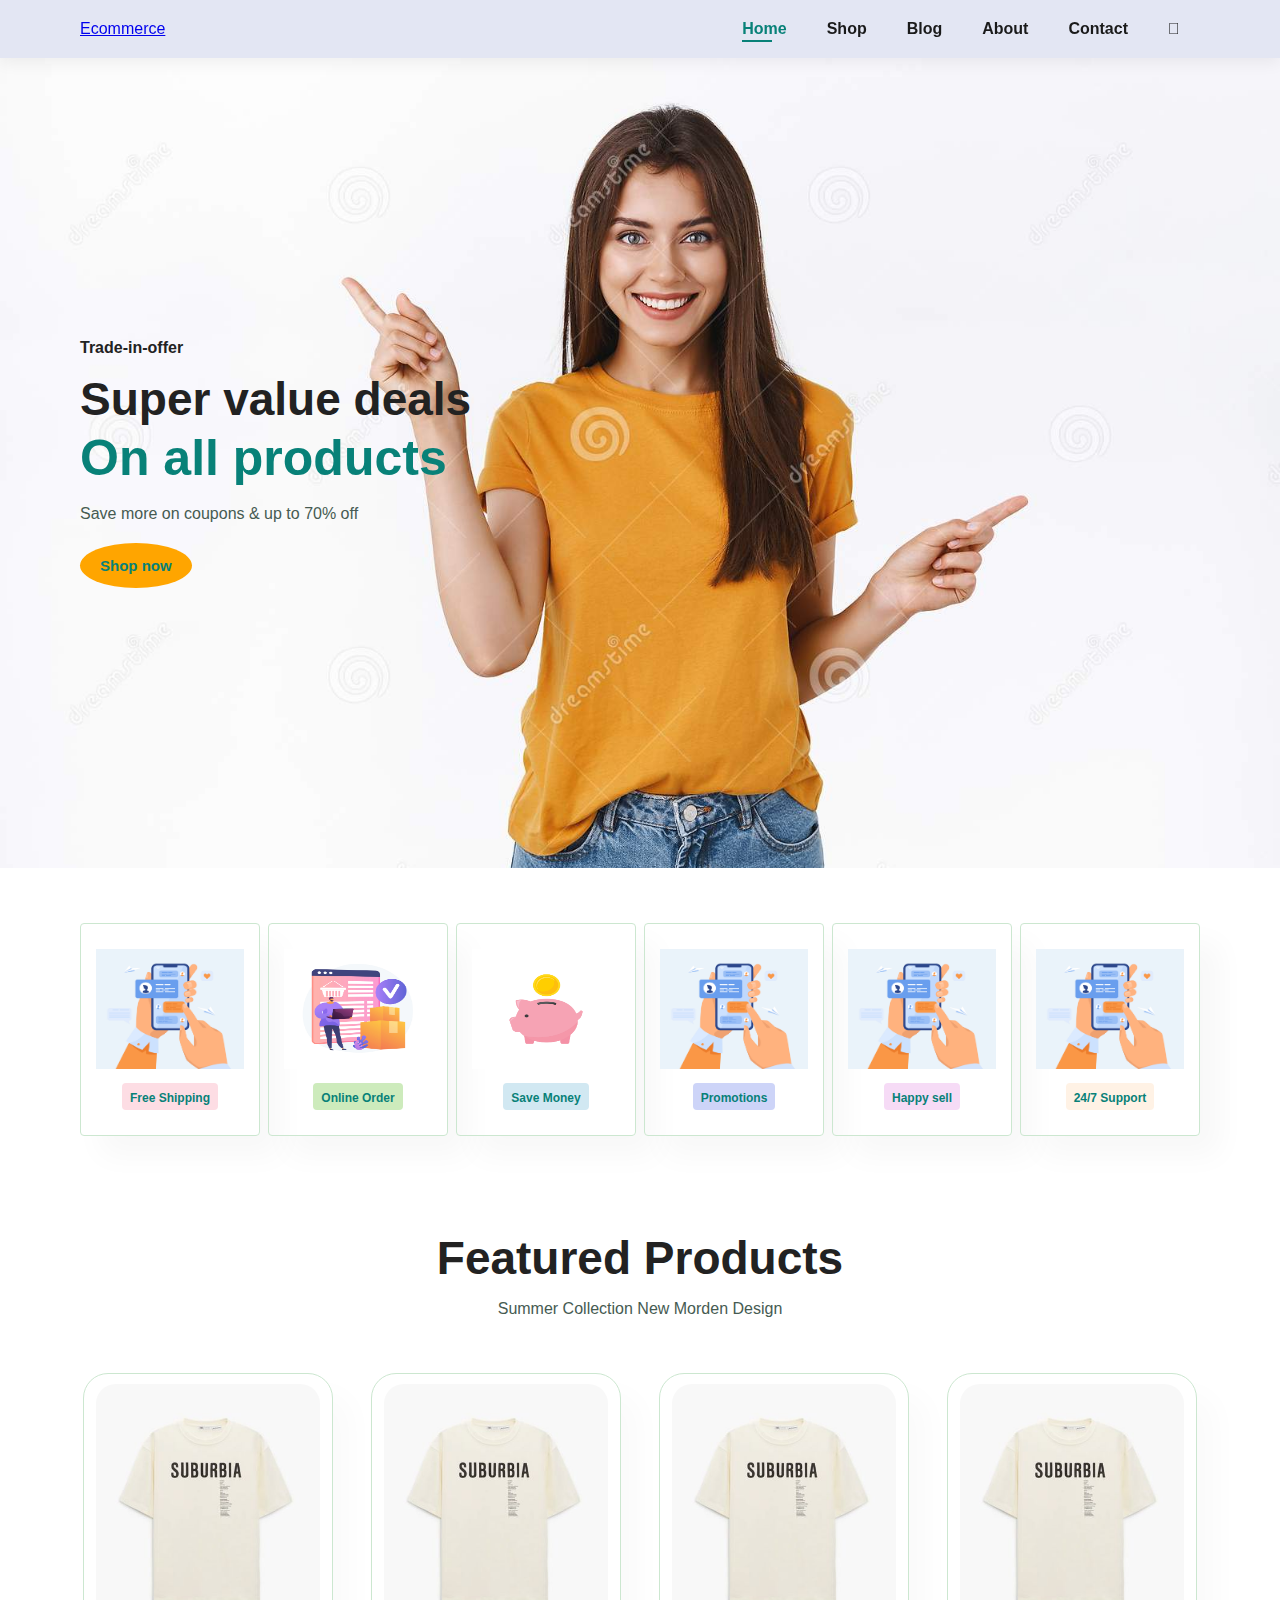
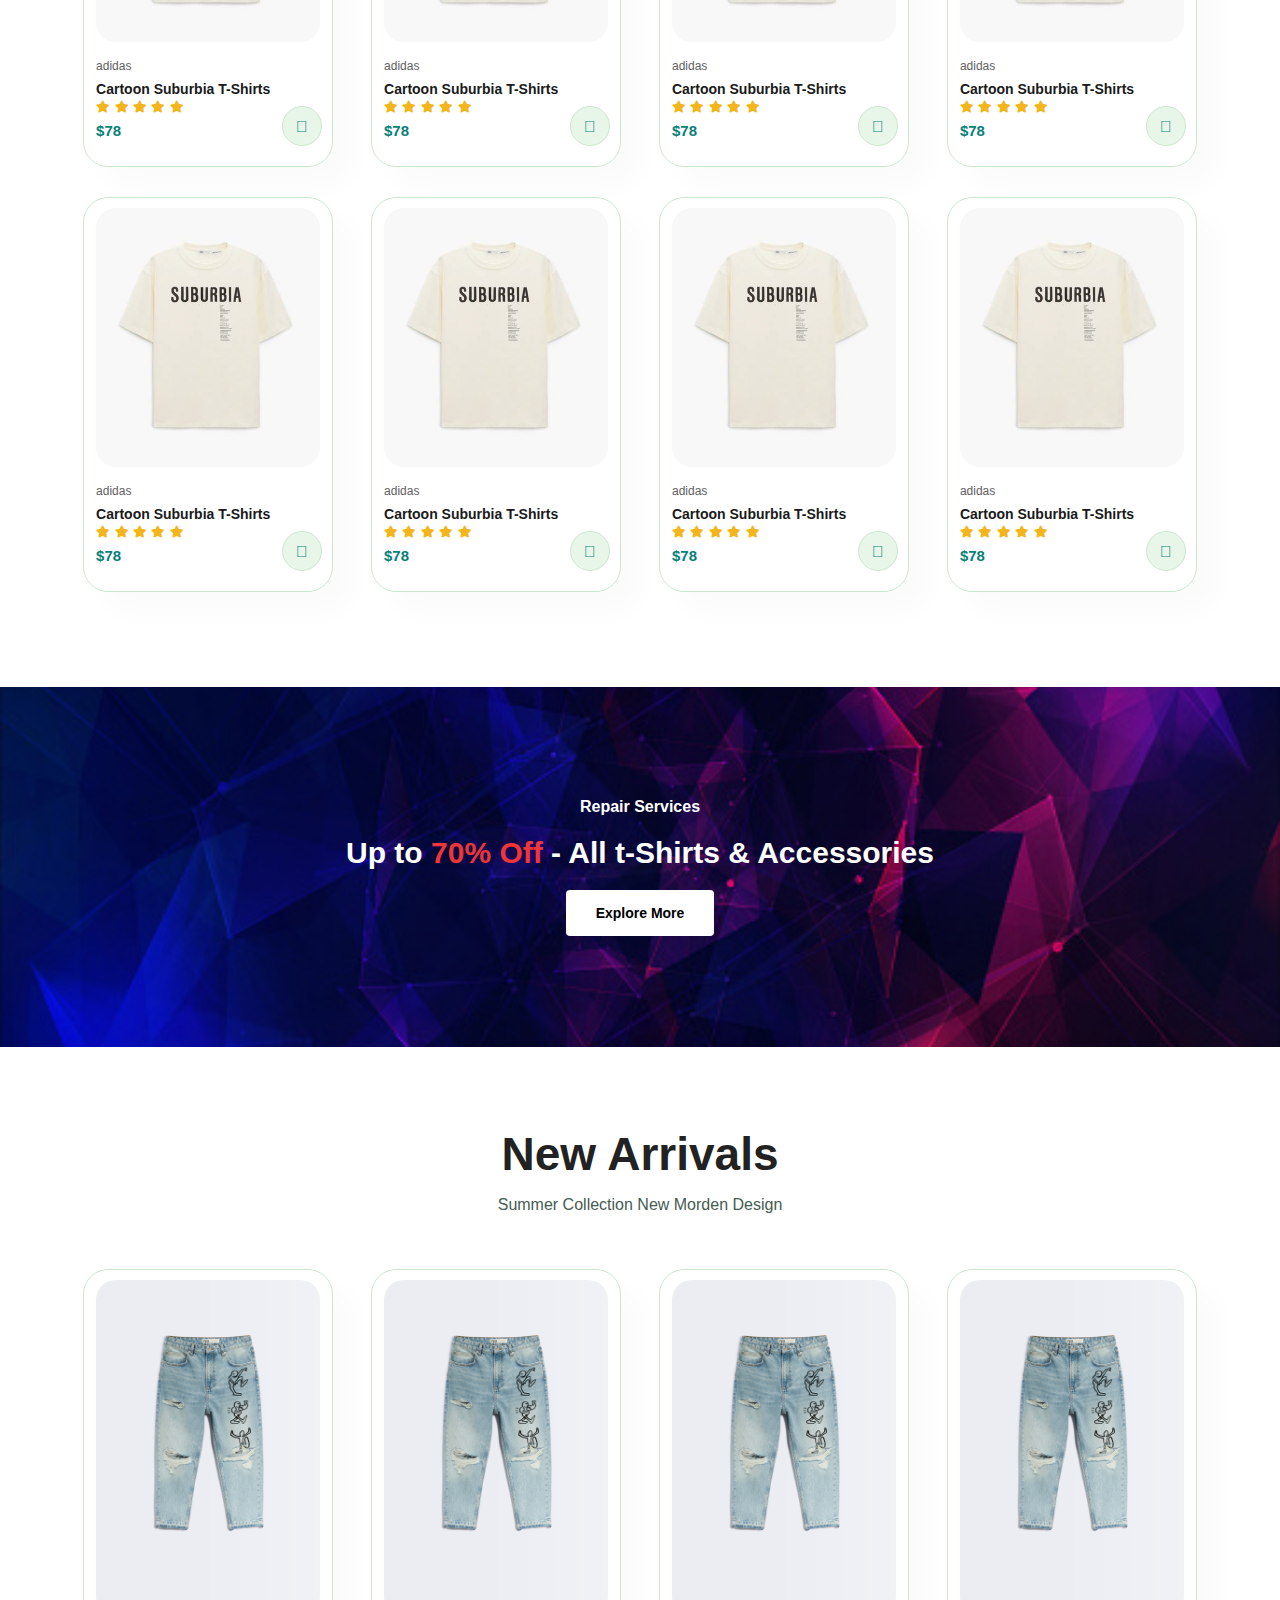
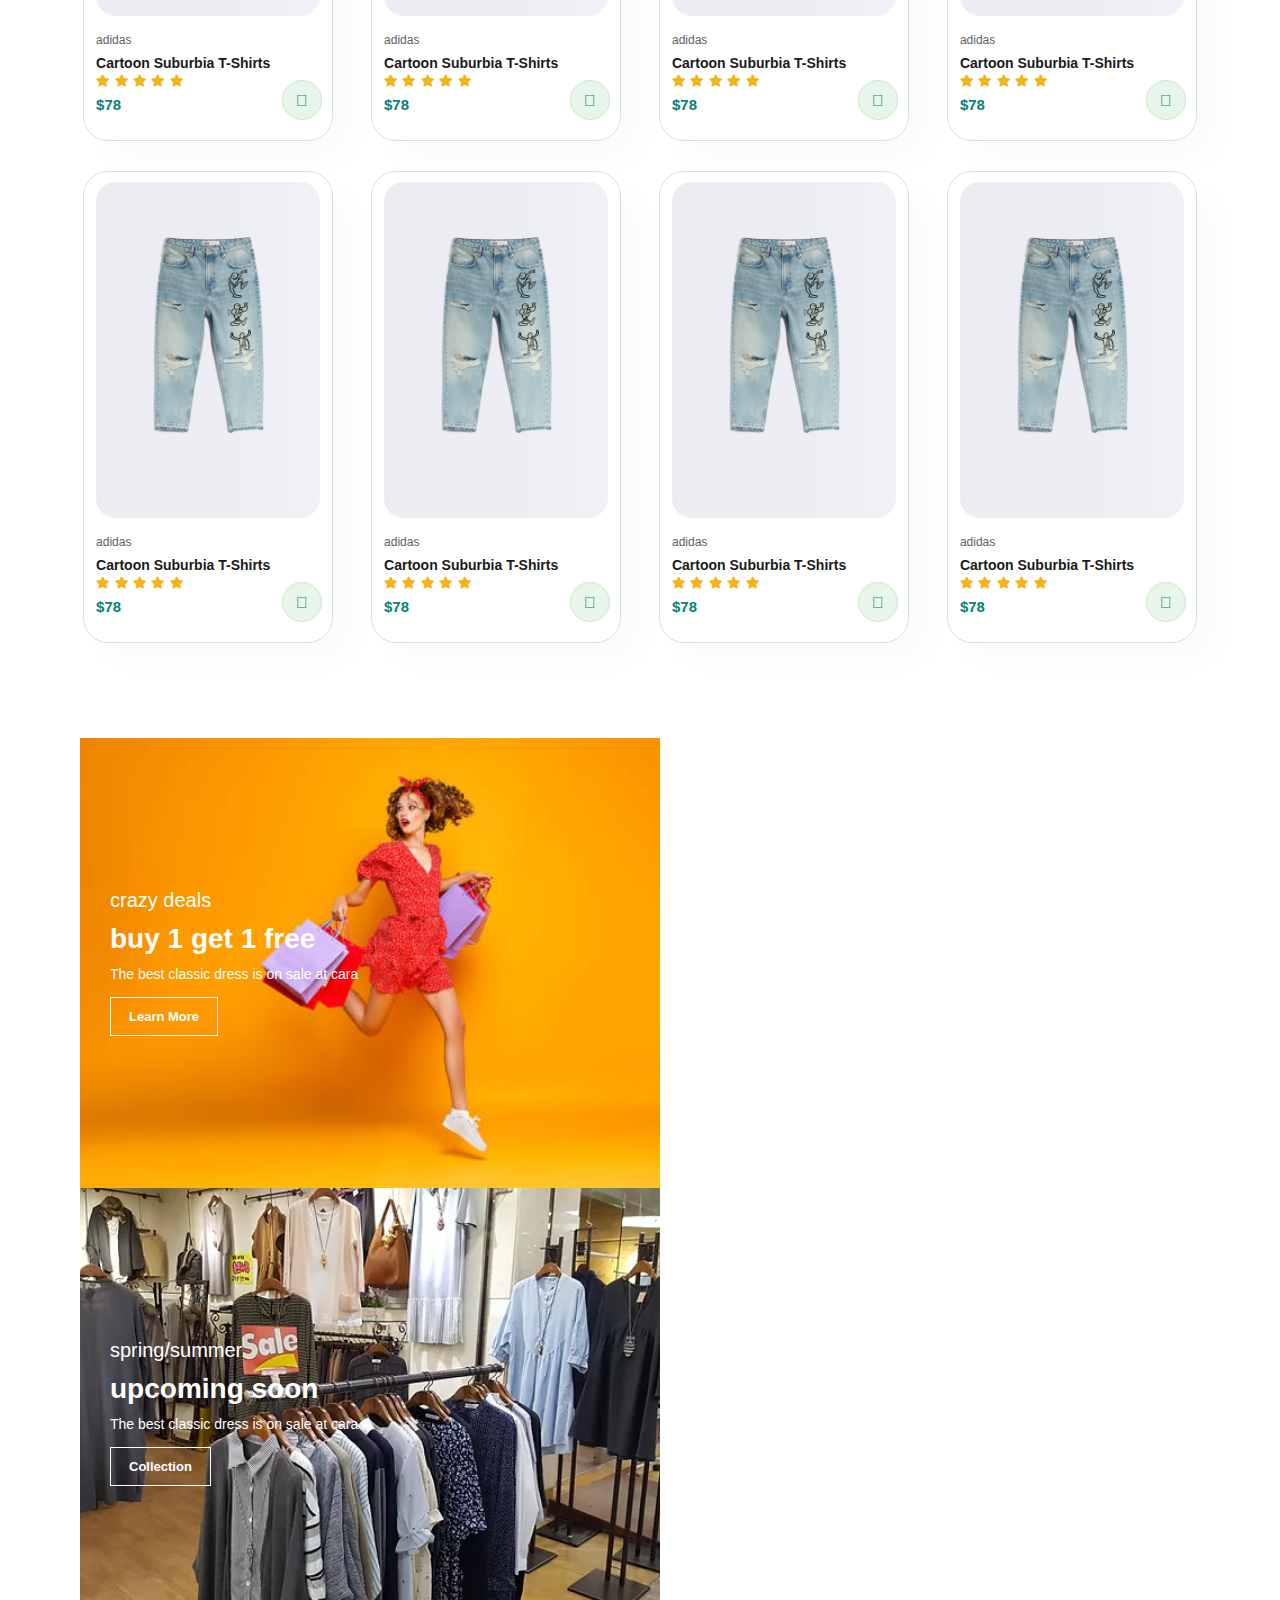
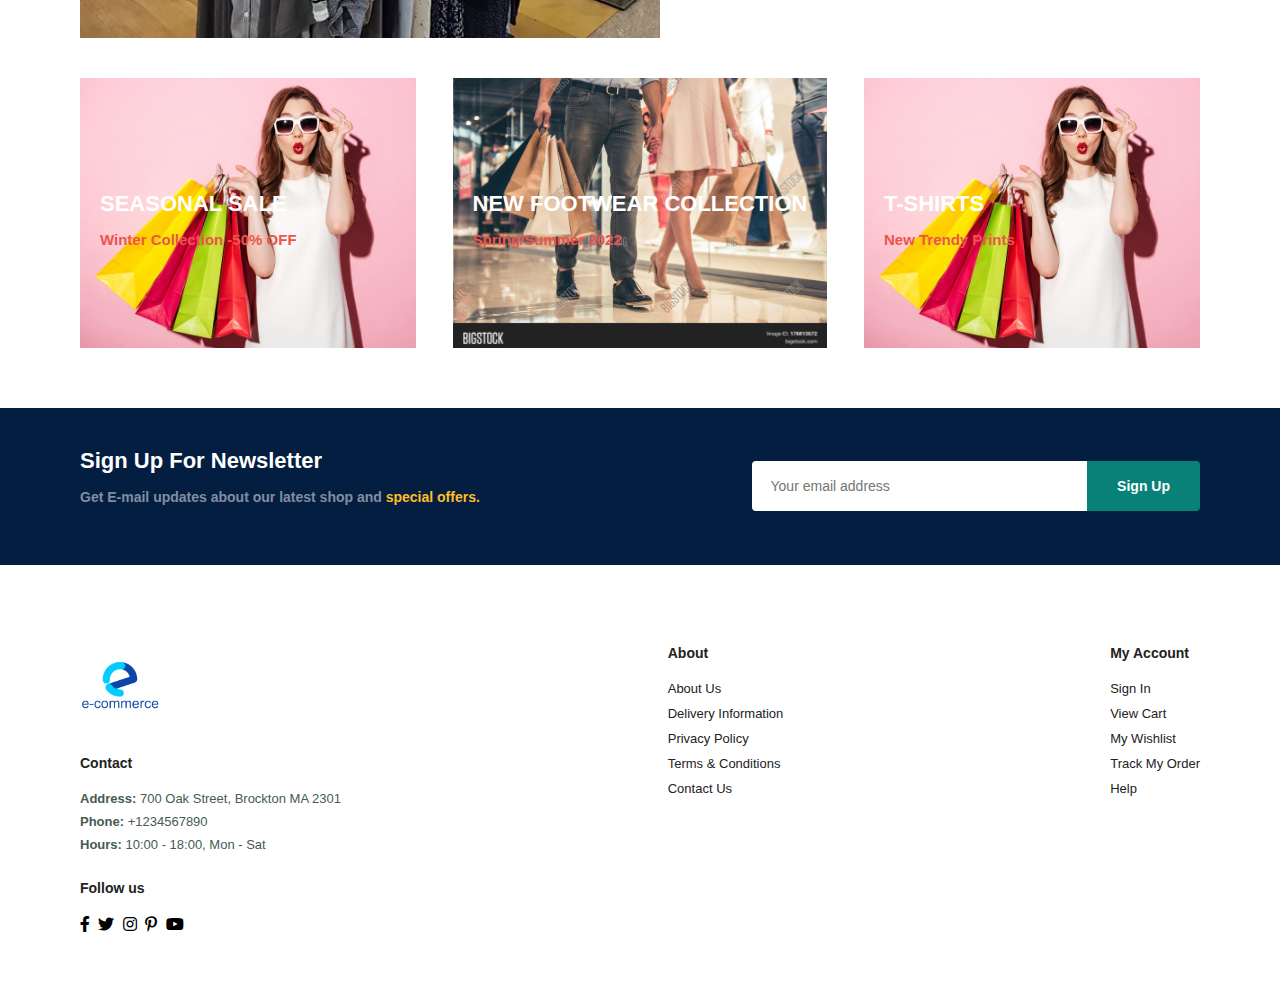
<file: index.html>
<!DOCTYPE html>
<html lang="en">
<head>
    <meta charset="UTF-8">
    <meta http-equiv="X-UA-Compatible" content="IE=edge">
    <meta name="viewport" content="width=device-width, initial-scale=1.0">
    <link rel="stylesheet" href="./css/style.css">
    <link rel="stylesheet" href="https://pro.fontawesome.com/releases/v5.10.0/css/all.css" />
    <title>Ecommerce</title>
</head>
<body>
    <section id="header">
        <a href="#" class="logo">Ecommerce</a>

        <div>
            <ul id="navbar">
                <li><a class="active" href="index.html">Home</a></li>
                <li><a href="shop.html">Shop</a></li>
                <li><a href="blog.html">Blog</a></li>
                <li><a href="about.html">About</a></li>
                <li><a href="contact.html">Contact</a></li>
                <li><a href="cart.html"><i class="fal fa-shopping-bag"></i></a></li>
            </ul>
        </div>
    </section>
    <section id="hero">
        <h4>Trade-in-offer</h4>
        <h2>Super value deals</h2>
        <h1>On all products</h1>
        <p>Save more on coupons & up to 70% off</p>
        <button>Shop now</button>
    </section>

    <section id="feature" class="section-p1">
        <div class="fe-box">
            <img src="./img/feature/f1.jpg" alt="" width="120px" height="120px">
            <h6>Free Shipping</h6>
        </div>
        <div class="fe-box">
            <img src="./img/feature/f2.jpg" alt="" width="120px" height="120px">
            <h6>Online Order</h6>
        </div><div class="fe-box">
            <img src="./img/feature/f3.jpg" alt="" width="120px" height="120px">
            <h6>Save Money</h6>
        </div><div class="fe-box">
            <img src="./img/feature/f1.jpg" alt="" width="120px" height="120px">
            <h6>Promotions</h6>
        </div><div class="fe-box">
            <img src="./img/feature/f1.jpg" alt="" width="120px" height="120px">
            <h6>Happy sell</h6>
        </div>
    </div><div class="fe-box">
        <img src="./img/feature/f1.jpg" alt="" width="120px" height="120px">
        <h6>24/7 Support</h6>
    </div>
    </section>

    <section id="product1" class="section-p1">
        <h2>Featured Products</h2>
        <p>Summer Collection New Morden Design</p>
        <div class="pro-container">
            <div class="pro">
                <img src="./img/products/f1.jpeg" alt="">
                <div class="des">
                    <span>adidas</span>
                    <h5>Cartoon Suburbia T-Shirts</h5>
                    <div class="star">
                        <i class="fas fa-star"></i>
                        <i class="fas fa-star"></i>
                        <i class="fas fa-star"></i>
                        <i class="fas fa-star"></i>
                        <i class="fas fa-star"></i>
                    </div>
                    <h4>$78</h4>
                </div>
                <a href="#"><i class="fal fa-shopping-cart cart"></i></a>
            </div>
            <div class="pro">
                <img src="./img/products/f1.jpeg" alt="">
                <div class="des">
                    <span>adidas</span>
                    <h5>Cartoon Suburbia T-Shirts</h5>
                    <div class="star">
                        <i class="fas fa-star"></i>
                        <i class="fas fa-star"></i>
                        <i class="fas fa-star"></i>
                        <i class="fas fa-star"></i>
                        <i class="fas fa-star"></i>
                    </div>
                    <h4>$78</h4>
                </div>
                <a href="#"><i class="fal fa-shopping-cart cart"></i></a>
            </div>
            <div class="pro">
                <img src="./img/products/f1.jpeg" alt="">
                <div class="des">
                    <span>adidas</span>
                    <h5>Cartoon Suburbia T-Shirts</h5>
                    <div class="star">
                        <i class="fas fa-star"></i>
                        <i class="fas fa-star"></i>
                        <i class="fas fa-star"></i>
                        <i class="fas fa-star"></i>
                        <i class="fas fa-star"></i>
                    </div>
                    <h4>$78</h4>
                </div>
                <a href="#"><i class="fal fa-shopping-cart cart"></i></a>
            </div>
            <div class="pro">
                <img src="./img/products/f1.jpeg" alt="">
                <div class="des">
                    <span>adidas</span>
                    <h5>Cartoon Suburbia T-Shirts</h5>
                    <div class="star">
                        <i class="fas fa-star"></i>
                        <i class="fas fa-star"></i>
                        <i class="fas fa-star"></i>
                        <i class="fas fa-star"></i>
                        <i class="fas fa-star"></i>
                    </div>
                    <h4>$78</h4>
                </div>
                <a href="#"><i class="fal fa-shopping-cart cart"></i></a>
            </div>
            <div class="pro">
                <img src="./img/products/f1.jpeg" alt="">
                <div class="des">
                    <span>adidas</span>
                    <h5>Cartoon Suburbia T-Shirts</h5>
                    <div class="star">
                        <i class="fas fa-star"></i>
                        <i class="fas fa-star"></i>
                        <i class="fas fa-star"></i>
                        <i class="fas fa-star"></i>
                        <i class="fas fa-star"></i>
                    </div>
                    <h4>$78</h4>
                </div>
                <a href="#"><i class="fal fa-shopping-cart cart"></i></a>
            </div>
            <div class="pro">
                <img src="./img/products/f1.jpeg" alt="">
                <div class="des">
                    <span>adidas</span>
                    <h5>Cartoon Suburbia T-Shirts</h5>
                    <div class="star">
                        <i class="fas fa-star"></i>
                        <i class="fas fa-star"></i>
                        <i class="fas fa-star"></i>
                        <i class="fas fa-star"></i>
                        <i class="fas fa-star"></i>
                    </div>
                    <h4>$78</h4>
                </div>
                <a href="#"><i class="fal fa-shopping-cart cart"></i></a>
            </div>
            <div class="pro">
                <img src="./img/products/f1.jpeg" alt="">
                <div class="des">
                    <span>adidas</span>
                    <h5>Cartoon Suburbia T-Shirts</h5>
                    <div class="star">
                        <i class="fas fa-star"></i>
                        <i class="fas fa-star"></i>
                        <i class="fas fa-star"></i>
                        <i class="fas fa-star"></i>
                        <i class="fas fa-star"></i>
                    </div>
                    <h4>$78</h4>
                </div>
                <a href="#"><i class="fal fa-shopping-cart cart"></i></a>
            </div>
            <div class="pro">
                <img src="./img/products/f1.jpeg" alt="">
                <div class="des">
                    <span>adidas</span>
                    <h5>Cartoon Suburbia T-Shirts</h5>
                    <div class="star">
                        <i class="fas fa-star"></i>
                        <i class="fas fa-star"></i>
                        <i class="fas fa-star"></i>
                        <i class="fas fa-star"></i>
                        <i class="fas fa-star"></i>
                    </div>
                    <h4>$78</h4>
                </div>
                <a href="#"><i class="fal fa-shopping-cart cart"></i></a>
            </div>
        </div>
    </section>

    <section id="banner" class="section-m1">
        <h4>Repair Services</h4>
        <h2>Up to <span>70% Off</span> - All t-Shirts & Accessories</h2>
        <button class="normal">Explore More</button>
    </section>

    <section id="product1" class="section-p1">
        <h2>New Arrivals</h2>
        <p>Summer Collection New Morden Design</p>
        <div class="pro-container">
            <div class="pro">
                <img src="./img/products/p2.jpeg" alt="">
                <div class="des">
                    <span>adidas</span>
                    <h5>Cartoon Suburbia T-Shirts</h5>
                    <div class="star">
                        <i class="fas fa-star"></i>
                        <i class="fas fa-star"></i>
                        <i class="fas fa-star"></i>
                        <i class="fas fa-star"></i>
                        <i class="fas fa-star"></i>
                    </div>
                    <h4>$78</h4>
                </div>
                <a href="#"><i class="fal fa-shopping-cart cart"></i></a>
            </div>
            <div class="pro">
                <img src="./img/products/p2.jpeg" alt="">
                <div class="des">
                    <span>adidas</span>
                    <h5>Cartoon Suburbia T-Shirts</h5>
                    <div class="star">
                        <i class="fas fa-star"></i>
                        <i class="fas fa-star"></i>
                        <i class="fas fa-star"></i>
                        <i class="fas fa-star"></i>
                        <i class="fas fa-star"></i>
                    </div>
                    <h4>$78</h4>
                </div>
                <a href="#"><i class="fal fa-shopping-cart cart"></i></a>
            </div>
            <div class="pro">
                <img src="./img/products/p2.jpeg" alt="">
                <div class="des">
                    <span>adidas</span>
                    <h5>Cartoon Suburbia T-Shirts</h5>
                    <div class="star">
                        <i class="fas fa-star"></i>
                        <i class="fas fa-star"></i>
                        <i class="fas fa-star"></i>
                        <i class="fas fa-star"></i>
                        <i class="fas fa-star"></i>
                    </div>
                    <h4>$78</h4>
                </div>
                <a href="#"><i class="fal fa-shopping-cart cart"></i></a>
            </div>
            <div class="pro">
                <img src="./img/products/p2.jpeg" alt="">
                <div class="des">
                    <span>adidas</span>
                    <h5>Cartoon Suburbia T-Shirts</h5>
                    <div class="star">
                        <i class="fas fa-star"></i>
                        <i class="fas fa-star"></i>
                        <i class="fas fa-star"></i>
                        <i class="fas fa-star"></i>
                        <i class="fas fa-star"></i>
                    </div>
                    <h4>$78</h4>
                </div>
                <a href="#"><i class="fal fa-shopping-cart cart"></i></a>
            </div>
            <div class="pro">
                <img src="./img/products/p2.jpeg" alt="">
                <div class="des">
                    <span>adidas</span>
                    <h5>Cartoon Suburbia T-Shirts</h5>
                    <div class="star">
                        <i class="fas fa-star"></i>
                        <i class="fas fa-star"></i>
                        <i class="fas fa-star"></i>
                        <i class="fas fa-star"></i>
                        <i class="fas fa-star"></i>
                    </div>
                    <h4>$78</h4>
                </div>
                <a href="#"><i class="fal fa-shopping-cart cart"></i></a>
            </div>
            <div class="pro">
                <img src="./img/products/p2.jpeg" alt="">
                <div class="des">
                    <span>adidas</span>
                    <h5>Cartoon Suburbia T-Shirts</h5>
                    <div class="star">
                        <i class="fas fa-star"></i>
                        <i class="fas fa-star"></i>
                        <i class="fas fa-star"></i>
                        <i class="fas fa-star"></i>
                        <i class="fas fa-star"></i>
                    </div>
                    <h4>$78</h4>
                </div>
                <a href="#"><i class="fal fa-shopping-cart cart"></i></a>
            </div>
            <div class="pro">
                <img src="./img/products/p2.jpeg" alt="">
                <div class="des">
                    <span>adidas</span>
                    <h5>Cartoon Suburbia T-Shirts</h5>
                    <div class="star">
                        <i class="fas fa-star"></i>
                        <i class="fas fa-star"></i>
                        <i class="fas fa-star"></i>
                        <i class="fas fa-star"></i>
                        <i class="fas fa-star"></i>
                    </div>
                    <h4>$78</h4>
                </div>
                <a href="#"><i class="fal fa-shopping-cart cart"></i></a>
            </div>
            <div class="pro">
                <img src="./img/products/p2.jpeg" alt="">
                <div class="des">
                    <span>adidas</span>
                    <h5>Cartoon Suburbia T-Shirts</h5>
                    <div class="star">
                        <i class="fas fa-star"></i>
                        <i class="fas fa-star"></i>
                        <i class="fas fa-star"></i>
                        <i class="fas fa-star"></i>
                        <i class="fas fa-star"></i>
                    </div>
                    <h4>$78</h4>
                </div>
                <a href="#"><i class="fal fa-shopping-cart cart"></i></a>
            </div>
        </div>
    </section>

    <section id="sm-banner" class="section-p1">
        <div class="banner-box">
            <h4>crazy deals</h4>
            <h2>buy 1 get 1 free</h2>
            <span>The best classic dress is on sale at cara</span>
            <button class="white">Learn More</button>
        </div>
        <div class="banner-box banner-box2">
            <h4>spring/summer</h4>
            <h2>upcoming soon</h2>
            <span>The best classic dress is on sale at cara</span>
            <button class="white">Collection</button>
        </div>

    </section>

    <section id="banner3">
        <div class="banner-box">
            <h2>SEASONAL SALE</h2>
            <h3>Winter Collection -50% OFF</h3>
        </div>
        <div class="banner-box banner-box2">
            <h2>NEW FOOTWEAR COLLECTION</h2>
            <h3>Spring/Summer 2022</h3>
        </div>
        <div class="banner-box banner-box3">
            <h2>T-SHIRTS</h2>
            <h3>New Trendy Prints</h3>
        </div>

    </section>

    <section id="newsletter" class="section-p1 section-m1">
        <div class="newstext">
            <h4>Sign Up For Newsletter</h4>
            <p>Get E-mail updates about our latest shop and <span>special offers.</span> </p>
        </div>
        <div class="form">
            <input type="text" placeholder="Your email address">
            <button class="normal">Sign Up</button>
        </div>

    </section>

    <footer class="section-p1">
        <div class="col">
            <img class="logo__footer" src="./img/logo.png" alt="">
            <h4>Contact</h4>
            <p> <strong>Address:</strong> 700 Oak Street, Brockton MA 2301</p>
            <p> <strong>Phone:</strong> +1234567890</p>
            <p> <strong>Hours:</strong> 10:00 - 18:00, Mon - Sat</p>
            <div class="follow">
                <h4>Follow us</h4>
                <div class="icon">
                    <i class="fab fa-facebook-f"></i>
                    <i class="fab fa-twitter"></i>
                    <i class="fab fa-instagram"></i>
                    <i class="fab fa-pinterest-p"></i>
                    <i class="fab fa-youtube"></i>
                </div>
            </div>
        </div>
        <div class="col">
            <h4>About</h4>
            <a href="#">About Us</a>
            <a href="#">Delivery Information</a>
            <a href="#">Privacy Policy</a>
            <a href="#">Terms & Conditions </a>
            <a href="#">Contact Us</a>
        </div>
        <div class="col">
            <h4>My Account</h4>
            <a href="#">Sign In</a>
            <a href="#">View Cart</a>
            <a href="#">My Wishlist</a>
            <a href="#">Track My Order </a>
            <a href="#">Help</a>
        </div>
    </footer>

</body>
</html>
</file>
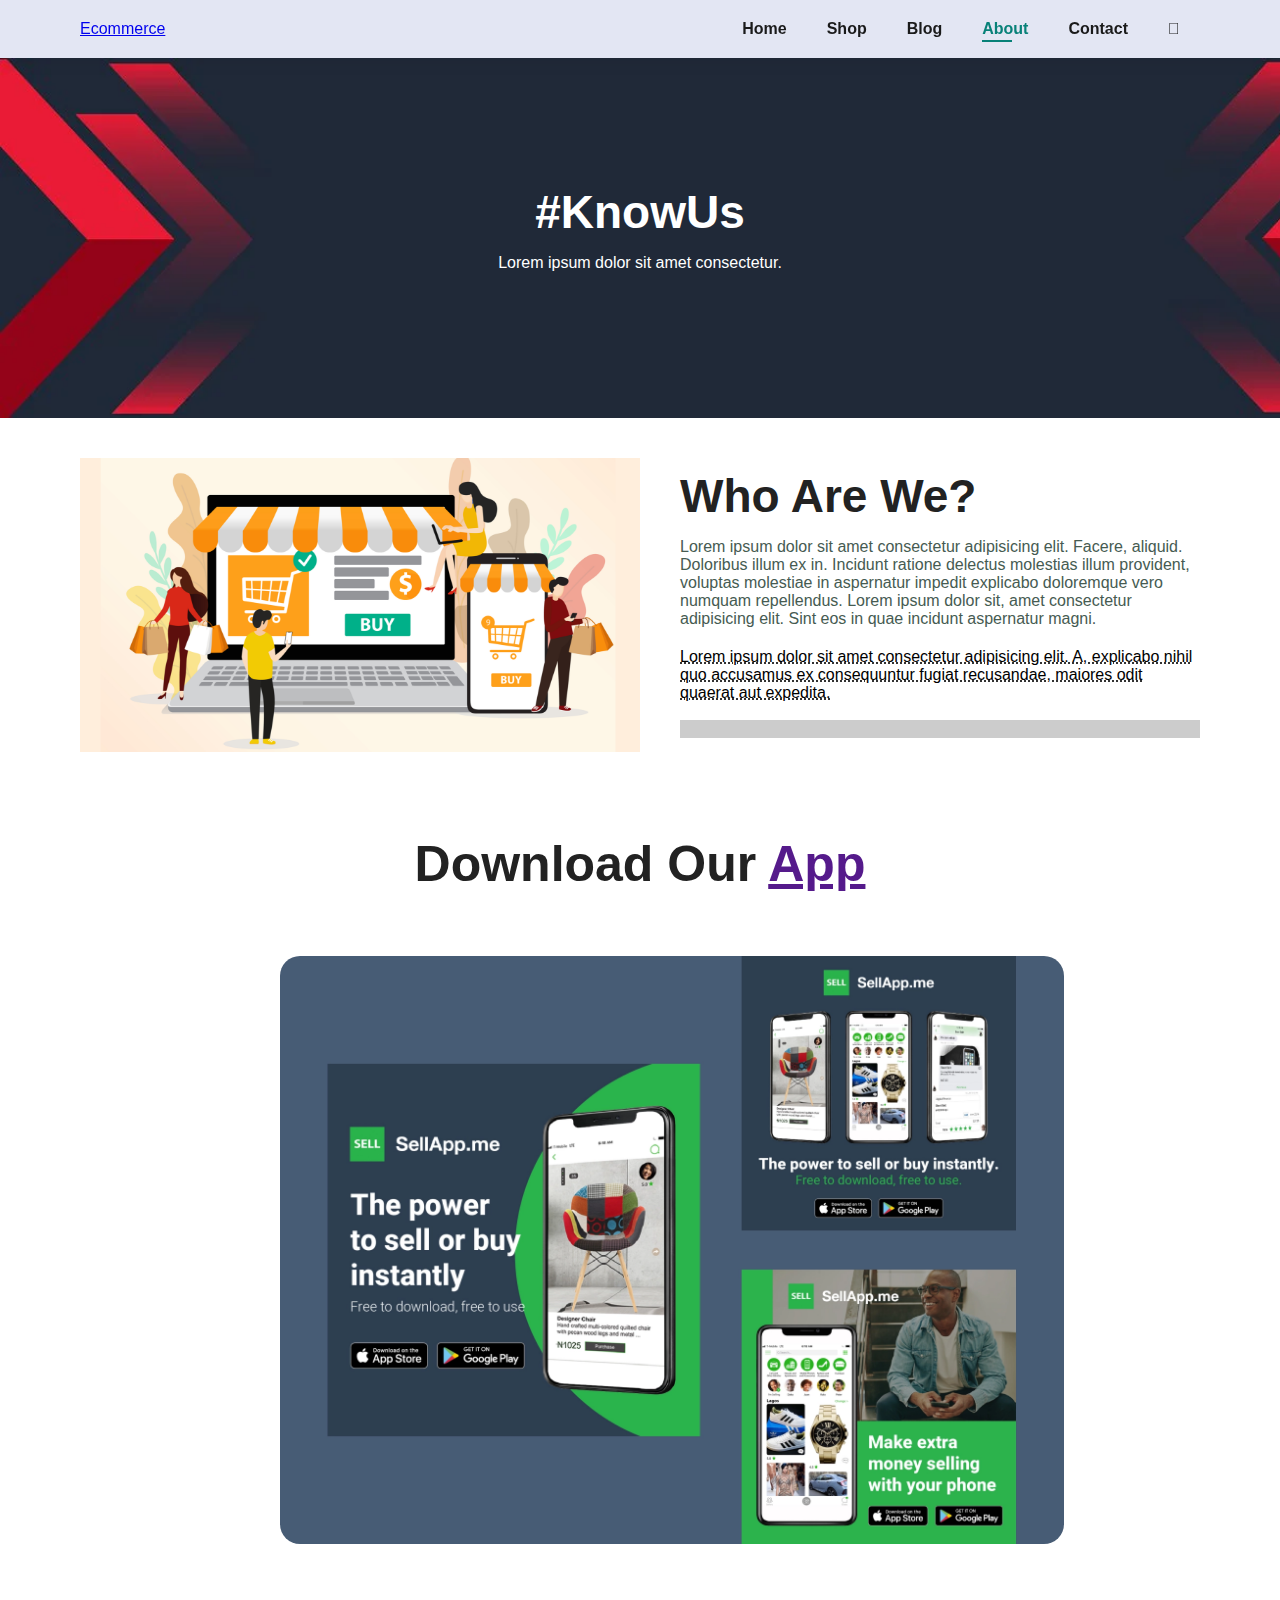
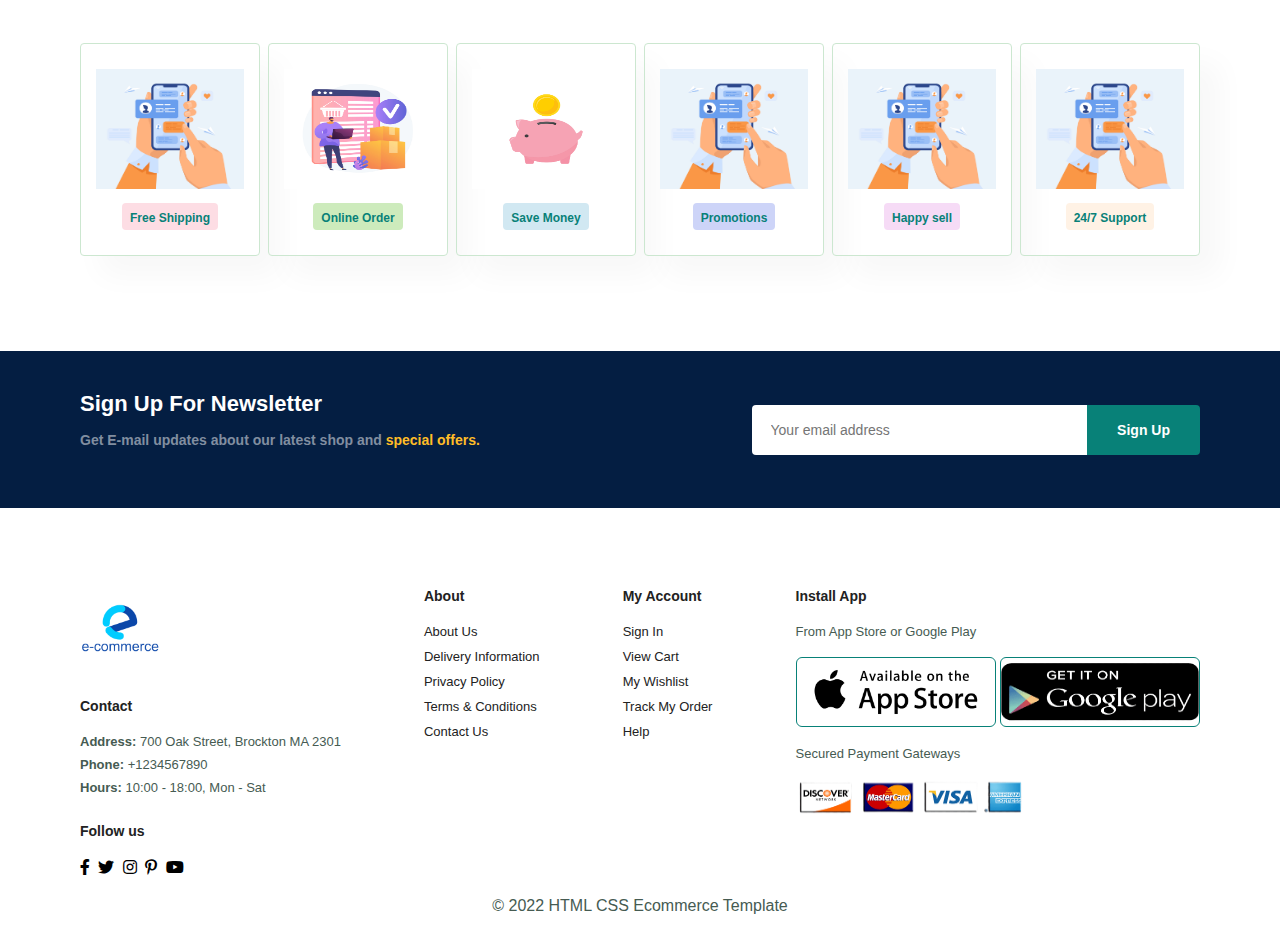
<file: about.html>
<!DOCTYPE html>
<html lang="en">
  <head>
    <meta charset="UTF-8" />
    <meta http-equiv="X-UA-Compatible" content="IE=edge" />
    <meta name="viewport" content="width=device-width, initial-scale=1.0" />
    <link rel="stylesheet" href="./css/style.css" />
    <link
      rel="stylesheet"
      href="https://pro.fontawesome.com/releases/v5.10.0/css/all.css"
    />
    <title>Ecommerce</title>
  </head>
  <body>
    <section id="header">
      <a href="#" class="logo">Ecommerce</a>

      <div>
        <ul id="navbar">
          <li><a href="index.html">Home</a></li>
          <li><a href="shop.html">Shop</a></li>
          <li><a href="blog.html">Blog</a></li>
          <li><a class="active" href="about.html">About</a></li>
          <li><a href="contact.html">Contact</a></li>
          <li id="lg-bag">
            <a href="cart.html"><i class="fal fa-shopping-bag"></i></a>
          </li>
          <a href="#" id="close"><i class="far fa-times"></i></a>
        </ul>
      </div>

      <div id="mobile">
        <a href="cart.html"><i class="fal fa-shopping-bag"></i></a>
        <i id="bar" class="fas fa-outdent"></i>
      </div>
    </section>

    <section id="page-header" class="about-header">
      <h2>#KnowUs</h2>
      <p>Lorem ipsum dolor sit amet consectetur.</p>
    </section>

    <section id="about-head" class="section-p1">
      <img src="img/feature/a1.png" alt="" />
      <div>
        <h2>Who Are We?</h2>
        <p>
          Lorem ipsum dolor sit amet consectetur adipisicing elit. Facere,
          aliquid. Doloribus illum ex in. Incidunt ratione delectus molestias
          illum provident, voluptas molestiae in aspernatur impedit explicabo
          doloremque vero numquam repellendus. Lorem ipsum dolor sit, amet
          consectetur adipisicing elit. Sint eos in quae incidunt aspernatur
          magni.
        </p>
        <abbr title=""
          >Lorem ipsum dolor sit amet consectetur adipisicing elit. A, explicabo
          nihil quo accusamus ex consequuntur fugiat recusandae, maiores odit
          quaerat aut expedita.</abbr
        >
        <br />
        <br />

        <marquee bgcolor="#ccc" loop="-1" scrollamount="5" width="100%"
          >Lorem ipsum dolor sit amet consectetur adipisicing elit. Repellendus,
          reiciendis? In tempore ipsam possimus aliquid, id itaque pariatur
          molestias rem sunt dolor!</marquee
        >
      </div>
    </section>

    <section id="about-app" class="section-p1">
      <h1>Download Our <a href="">App</a></h1>
      <div class="video">
        <img src="./img/feature/appstore.webp" alt="" />
      </div>
    </section>


    <section id="feature" class="section-p1">
        <div class="fe-box">
            <img src="./img/feature/f1.jpg" alt="" width="120px" height="120px">
            <h6>Free Shipping</h6>
        </div>
        <div class="fe-box">
            <img src="./img/feature/f2.jpg" alt="" width="120px" height="120px">
            <h6>Online Order</h6>
        </div><div class="fe-box">
            <img src="./img/feature/f3.jpg" alt="" width="120px" height="120px">
            <h6>Save Money</h6>
        </div><div class="fe-box">
            <img src="./img/feature/f1.jpg" alt="" width="120px" height="120px">
            <h6>Promotions</h6>
        </div><div class="fe-box">
            <img src="./img/feature/f1.jpg" alt="" width="120px" height="120px">
            <h6>Happy sell</h6>
        </div>
    </div><div class="fe-box">
        <img src="./img/feature/f1.jpg" alt="" width="120px" height="120px">
        <h6>24/7 Support</h6>
    </div>
    </section>

    <section id="newsletter" class="section-p1 section-m1">
        <div class="newstext">
            <h4>Sign Up For Newsletter</h4>
            <p>Get E-mail updates about our latest shop and <span>special offers.</span> </p>
        </div>
        <div class="form">
            <input type="text" placeholder="Your email address">
            <button class="normal">Sign Up</button>
        </div>

    </section>


    <footer class="section-p1 footer">
      <div class="col">
        <img class="logo__footer" src="./img/logo.png" alt="" />
        <h4>Contact</h4>
        <p><strong>Address:</strong> 700 Oak Street, Brockton MA 2301</p>
        <p><strong>Phone:</strong> +1234567890</p>
        <p><strong>Hours:</strong> 10:00 - 18:00, Mon - Sat</p>
        <div class="follow">
          <h4>Follow us</h4>
          <div class="icon">
            <i class="fab fa-facebook-f"></i>
            <i class="fab fa-twitter"></i>
            <i class="fab fa-instagram"></i>
            <i class="fab fa-pinterest-p"></i>
            <i class="fab fa-youtube"></i>
          </div>
        </div>
      </div>
      <div class="col">
        <h4>About</h4>
        <a href="#">About Us</a>
        <a href="#">Delivery Information</a>
        <a href="#">Privacy Policy</a>
        <a href="#">Terms & Conditions </a>
        <a href="#">Contact Us</a>
      </div>
      <div class="col">
        <h4>My Account</h4>
        <a href="#">Sign In</a>
        <a href="#">View Cart</a>
        <a href="#">My Wishlist</a>
        <a href="#">Track My Order </a>
        <a href="#">Help</a>
      </div>

      <div class="col install">
        <h4>Install App</h4>
        <p>From App Store or Google Play</p>
        <div class="row">
          <img class="store" src="./img/appstore.png" alt="" />
          <img class="store" src="./img/googlePlay.png" alt="" />
        </div>
        <p>Secured Payment Gateways</p>
        <img
          class="payment__img"
          src="./img/payment-removebg-preview.png"
          alt=""
        />
      </div>

      <!-- <div class="copyright">
             <p>&copy 2022 HTML CSS Ecommerce Template </p>
         </div> -->
    </footer>
    <div class="copyright">
      <p>&copy 2022 HTML CSS Ecommerce Template</p>
    </div>

    <script src="index.js"></script>
  </body>
</html>
</file>
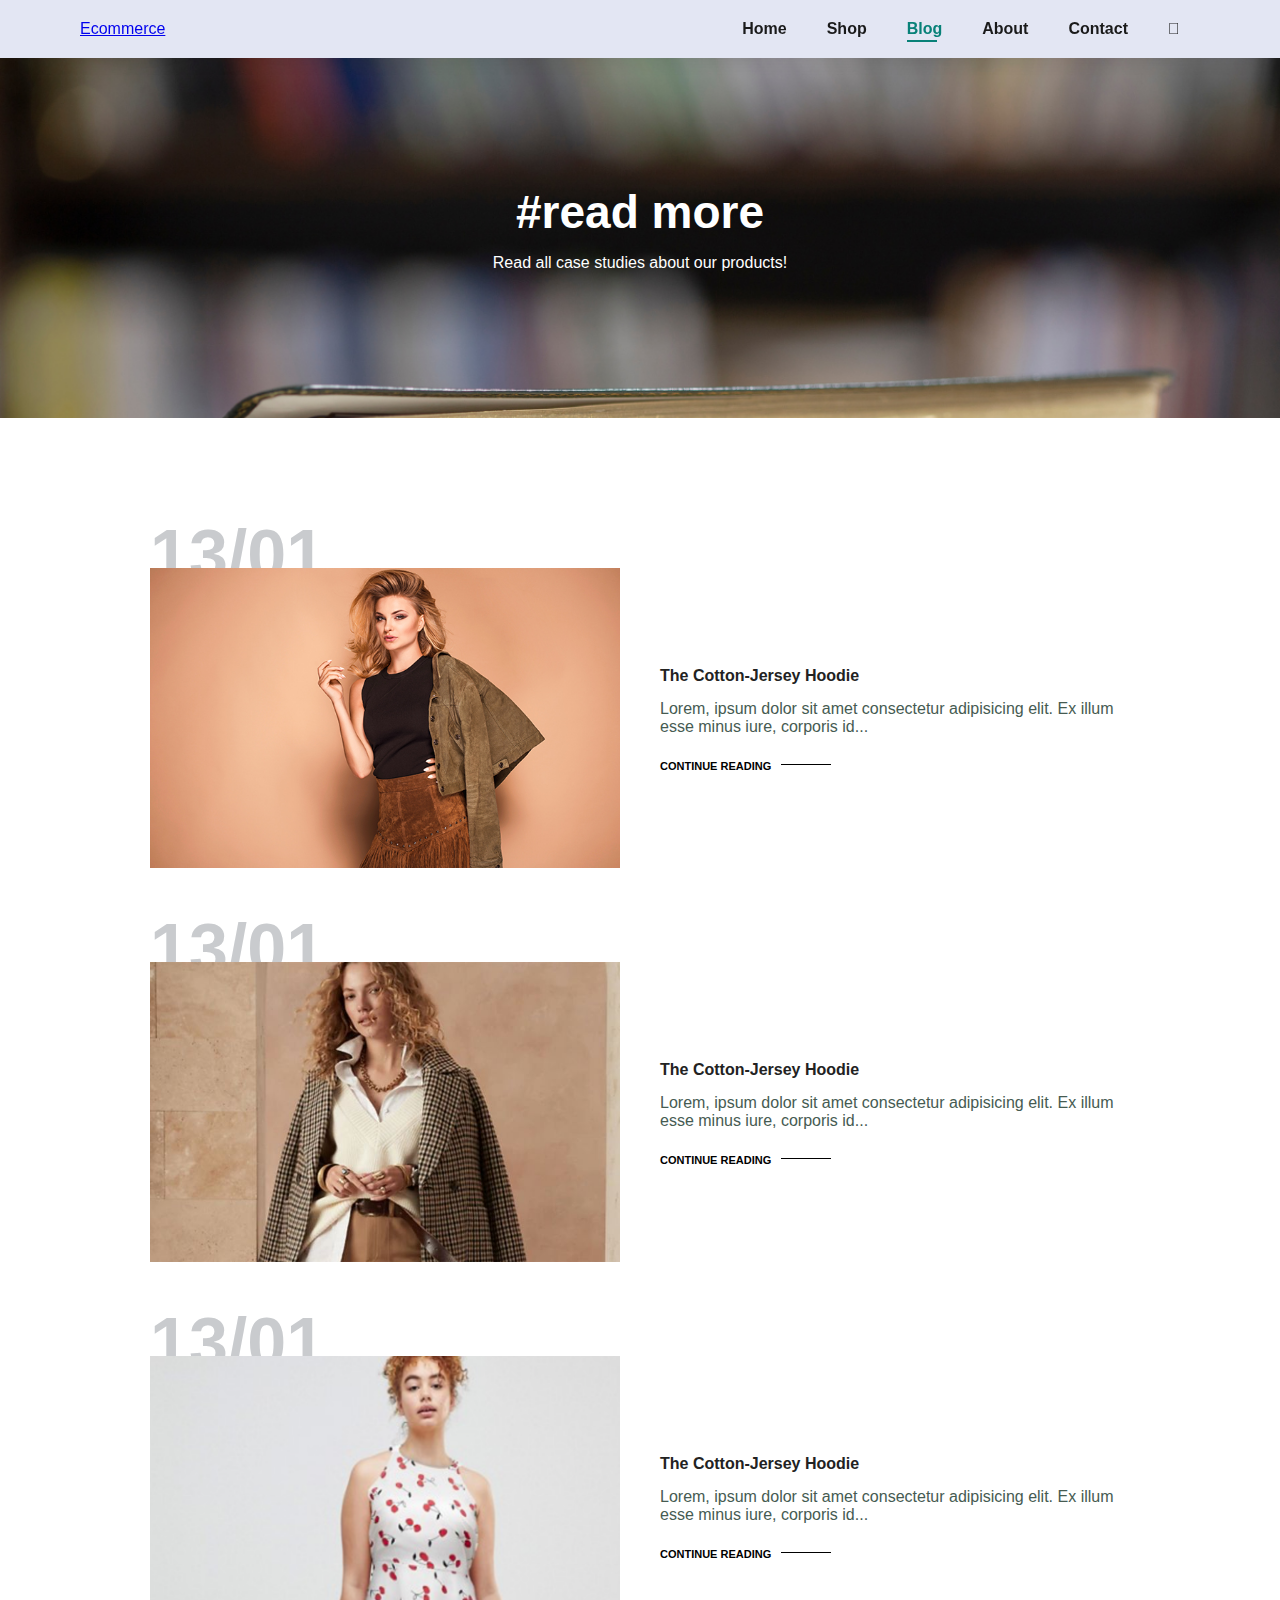
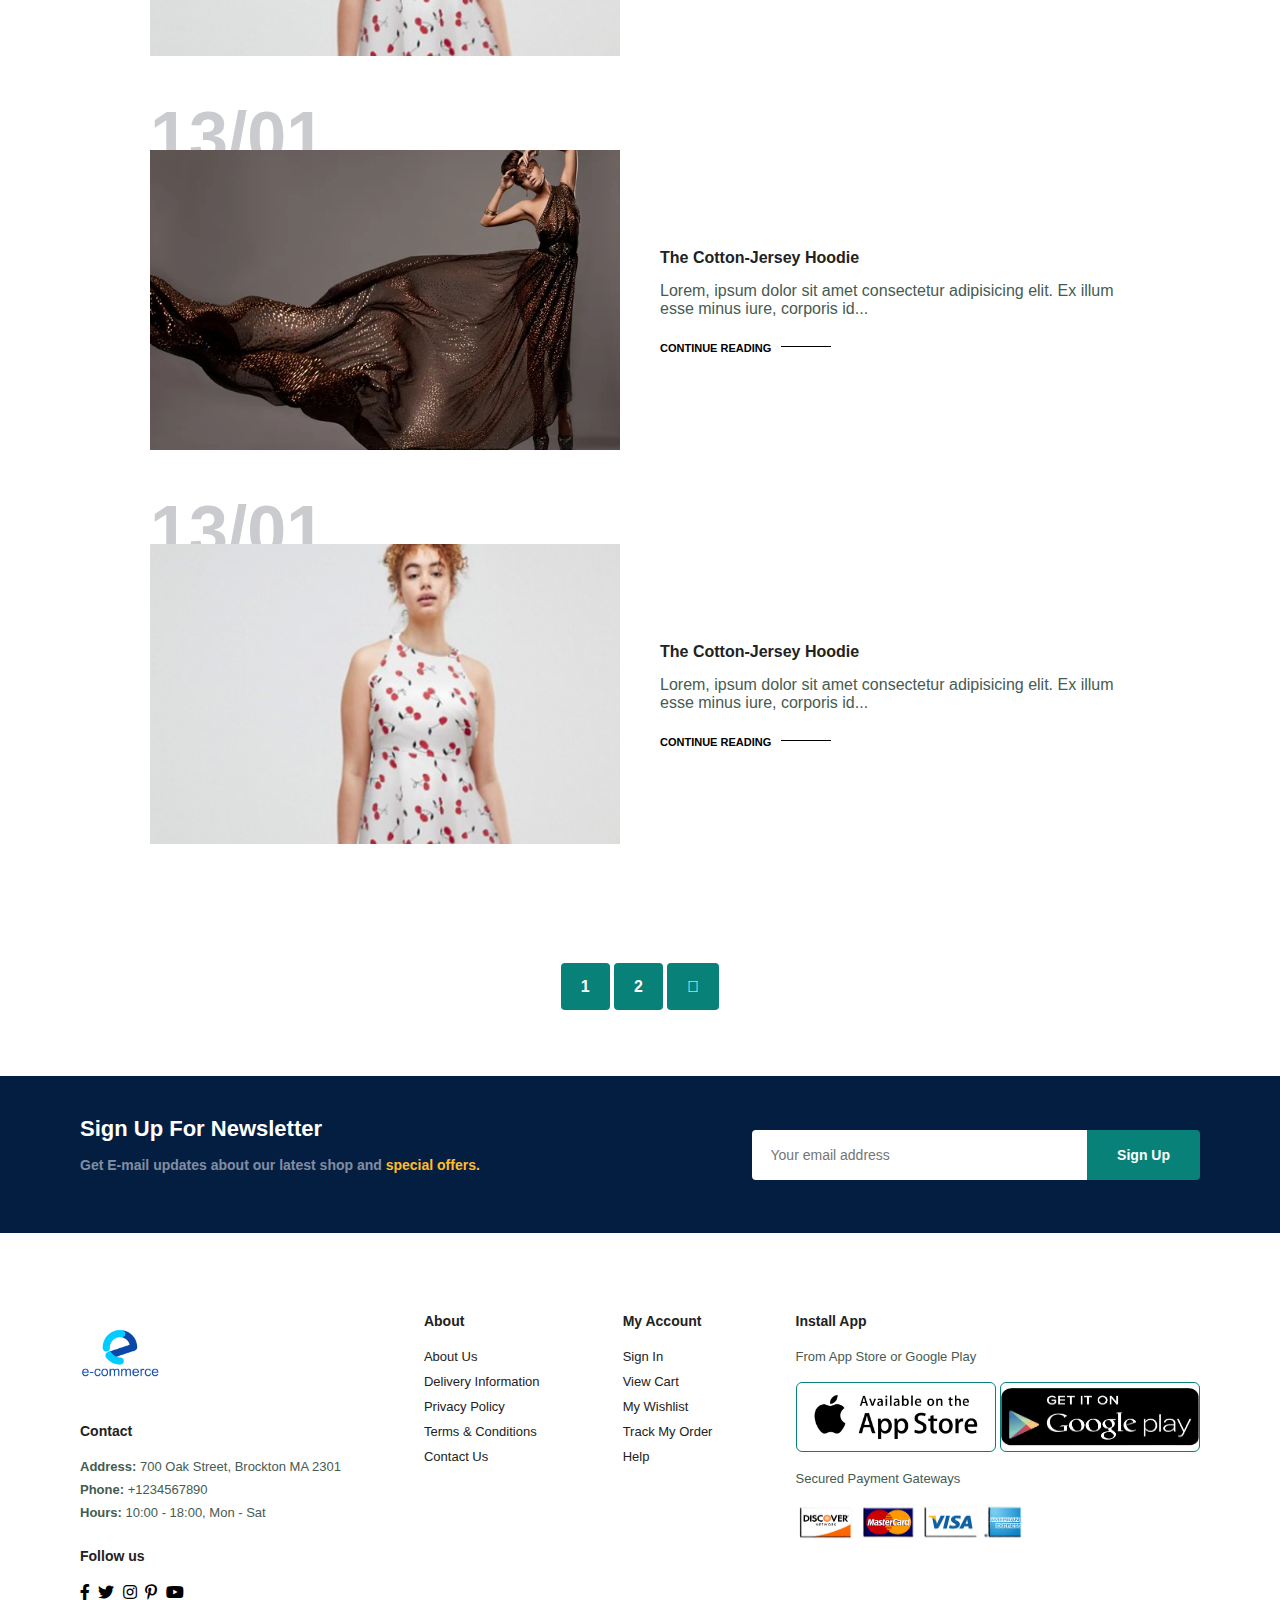
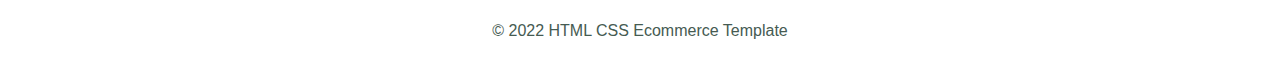
<file: blog.html>
<!DOCTYPE html>
<html lang="en">
  <head>
    <meta charset="UTF-8" />
    <meta http-equiv="X-UA-Compatible" content="IE=edge" />
    <meta name="viewport" content="width=device-width, initial-scale=1.0" />
    <link rel="stylesheet" href="./css/style.css" />
    <link
      rel="stylesheet"
      href="https://pro.fontawesome.com/releases/v5.10.0/css/all.css"
    />
    <title>Ecommerce</title>
  </head>
  <body>
    <section id="header">
      <a href="#" class="logo">Ecommerce</a>

      <div>
        <ul id="navbar">
          <li><a href="index.html">Home</a></li>
          <li><a href="shop.html">Shop</a></li>
          <li><a class="active" href="blog.html">Blog</a></li>
          <li><a href="about.html">About</a></li>
          <li><a href="contact.html">Contact</a></li>
          <li id="lg-bag">
            <a href="cart.html"><i class="fal fa-shopping-bag"></i></a>
          </li>
          <a href="#" id="close"><i class="far fa-times"></i></a>
        </ul>
      </div>

      <div id="mobile">
        <a href="cart.html"><i class="fal fa-shopping-bag"></i></a>
        <i id="bar" class="fas fa-outdent"></i>
      </div>
    </section>

    <section id="page-header" class="blog-header">
      <h2>#read more</h2>
      <p>Read all case studies about our products!</p>
    </section>

    <section id="blog">
      <div class="blog-box">
        <div class="blog-img">
          <img src="./img/blog-img.jpeg" alt="" />
        </div>
        <div class="blog-details">
          <h4>The Cotton-Jersey Hoodie</h4>
          <p>
            Lorem, ipsum dolor sit amet consectetur adipisicing elit. Ex illum
            esse minus iure, corporis id...
          </p>
          <a href="#">CONTINUE READING</a>
        </div>
        <h1>13/01</h1>
      </div>
      <div class="blog-box">
        <div class="blog-img">
          <img src="./img/blog-img2.jpeg" alt="" />
        </div>
        <div class="blog-details">
          <h4>The Cotton-Jersey Hoodie</h4>
          <p>
            Lorem, ipsum dolor sit amet consectetur adipisicing elit. Ex illum
            esse minus iure, corporis id...
          </p>
          <a href="#">CONTINUE READING</a>
        </div>
        <h1>13/01</h1>
      </div>
      <div class="blog-box">
        <div class="blog-img">
          <img src="./img/blog-img3.webp" alt="" />
        </div>
        <div class="blog-details">
          <h4>The Cotton-Jersey Hoodie</h4>
          <p>
            Lorem, ipsum dolor sit amet consectetur adipisicing elit. Ex illum
            esse minus iure, corporis id...
          </p>
          <a href="#">CONTINUE READING</a>
        </div>
        <h1>13/01</h1>
      </div>
      <div class="blog-box">
        <div class="blog-img">
          <img src="./img/blog-img4.jpeg" alt="" />
        </div>
        <div class="blog-details">
          <h4>The Cotton-Jersey Hoodie</h4>
          <p>
            Lorem, ipsum dolor sit amet consectetur adipisicing elit. Ex illum
            esse minus iure, corporis id...
          </p>
          <a href="#">CONTINUE READING</a>
        </div>
        <h1>13/01</h1>
      </div>
      <div class="blog-box">
        <div class="blog-img">
          <img src="./img/blog-img3.webp" alt="" />
        </div>
        <div class="blog-details">
          <h4>The Cotton-Jersey Hoodie</h4>
          <p>
            Lorem, ipsum dolor sit amet consectetur adipisicing elit. Ex illum
            esse minus iure, corporis id...
          </p>
          <a href="#">CONTINUE READING</a>
        </div>
        <h1>13/01</h1>
      </div>
    </section>

    <section id="pagination" class="section-p1">
      <a href="#">1</a>
      <a href="#">2</a>
      <a href="#"><i class="fal fa-long-arrow-alt-right"></i> </a>
    </section>

    <section id="newsletter" class="section-p1 section-m1">
      <div class="newstext">
        <h4>Sign Up For Newsletter</h4>
        <p>
          Get E-mail updates about our latest shop and
          <span>special offers.</span>
        </p>
      </div>
      <div class="form">
        <input type="text" placeholder="Your email address" />
        <button class="normal">Sign Up</button>
      </div>
    </section>

    <footer class="section-p1 footer">
      <div class="col">
        <img class="logo__footer" src="./img/logo.png" alt="" />
        <h4>Contact</h4>
        <p><strong>Address:</strong> 700 Oak Street, Brockton MA 2301</p>
        <p><strong>Phone:</strong> +1234567890</p>
        <p><strong>Hours:</strong> 10:00 - 18:00, Mon - Sat</p>
        <div class="follow">
          <h4>Follow us</h4>
          <div class="icon">
            <i class="fab fa-facebook-f"></i>
            <i class="fab fa-twitter"></i>
            <i class="fab fa-instagram"></i>
            <i class="fab fa-pinterest-p"></i>
            <i class="fab fa-youtube"></i>
          </div>
        </div>
      </div>
      <div class="col">
        <h4>About</h4>
        <a href="#">About Us</a>
        <a href="#">Delivery Information</a>
        <a href="#">Privacy Policy</a>
        <a href="#">Terms & Conditions </a>
        <a href="#">Contact Us</a>
      </div>
      <div class="col">
        <h4>My Account</h4>
        <a href="#">Sign In</a>
        <a href="#">View Cart</a>
        <a href="#">My Wishlist</a>
        <a href="#">Track My Order </a>
        <a href="#">Help</a>
      </div>

      <div class="col install">
        <h4>Install App</h4>
        <p>From App Store or Google Play</p>
        <div class="row">
          <img class="store" src="./img/appstore.png" alt="" />
          <img class="store" src="./img/googlePlay.png" alt="" />
        </div>
        <p>Secured Payment Gateways</p>
        <img
          class="payment__img"
          src="./img/payment-removebg-preview.png"
          alt=""
        />
      </div>

      <!-- <div class="copyright">
             <p>&copy 2022 HTML CSS Ecommerce Template </p>
         </div> -->
    </footer>
    <div class="copyright">
      <p>&copy 2022 HTML CSS Ecommerce Template</p>
    </div>

    <script src="index.js"></script>
  </body>
</html>
</file>
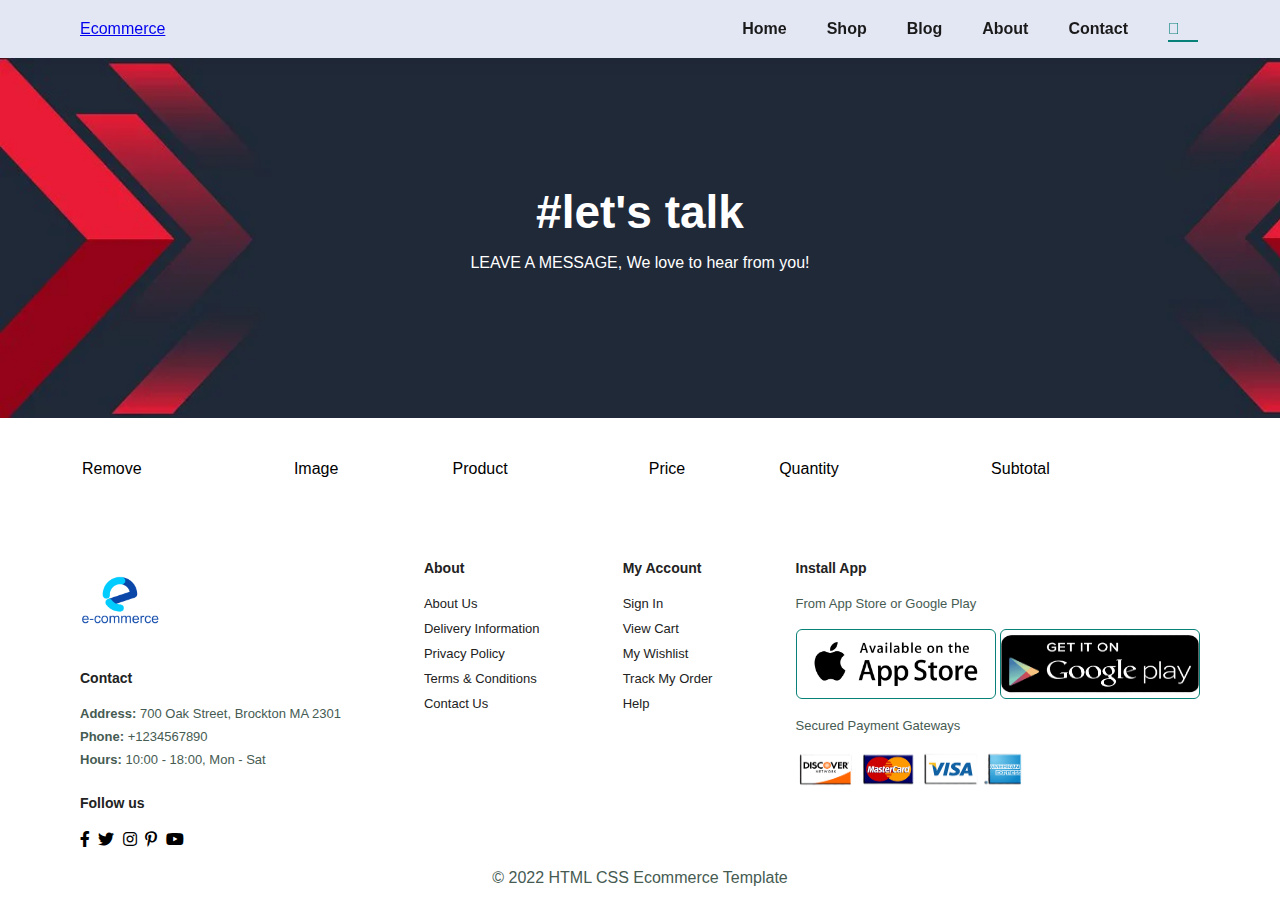
<file: cart.html>
<!DOCTYPE html>
<html lang="en">
  <head>
    <meta charset="UTF-8" />
    <meta http-equiv="X-UA-Compatible" content="IE=edge" />
    <meta name="viewport" content="width=device-width, initial-scale=1.0" />
    <link rel="stylesheet" href="./css/style.css" />
    <link
      rel="stylesheet"
      href="https://pro.fontawesome.com/releases/v5.10.0/css/all.css"
    />
    <title>Ecommerce</title>
  </head>
  <body>
    <section id="header">
      <a href="#" class="logo">Ecommerce</a>

      <div>
        <ul id="navbar">
          <li><a href="index.html">Home</a></li>
          <li><a href="shop.html">Shop</a></li>
          <li><a href="blog.html">Blog</a></li>
          <li><a href="about.html">About</a></li>
          <li><a href="contact.html">Contact</a></li>
          <li id="lg-bag">
            <a class="active" href="cart.html"
              ><i class="fal fa-shopping-bag"></i
            ></a>
          </li>
          <a href="#" id="close"><i class="far fa-times"></i></a>
        </ul>
      </div>

      <div id="mobile">
        <a href="cart.html"><i class="fal fa-shopping-bag"></i></a>
        <i id="bar" class="fas fa-outdent"></i>
      </div>
    </section>

    <section id="page-header" class="about-header">
      <h2>#let's talk</h2>
      <p>LEAVE A MESSAGE, We love to hear from you!</p>
    </section>

    <section id="cart" class="section-p1">
      <table width="100%">
        <thead>
          <tr>
            <td>Remove</td>
            <td>Image</td>
            <td>Product</td>
            <td>Price</td>
            <td>Quantity</td>
            <td>Subtotal</td>
          </tr>
        </thead>
      </table>
    </section>

    <footer class="section-p1 footer">
      <div class="col">
        <img class="logo__footer" src="./img/logo.png" alt="" />
        <h4>Contact</h4>
        <p><strong>Address:</strong> 700 Oak Street, Brockton MA 2301</p>
        <p><strong>Phone:</strong> +1234567890</p>
        <p><strong>Hours:</strong> 10:00 - 18:00, Mon - Sat</p>
        <div class="follow">
          <h4>Follow us</h4>
          <div class="icon">
            <i class="fab fa-facebook-f"></i>
            <i class="fab fa-twitter"></i>
            <i class="fab fa-instagram"></i>
            <i class="fab fa-pinterest-p"></i>
            <i class="fab fa-youtube"></i>
          </div>
        </div>
      </div>
      <div class="col">
        <h4>About</h4>
        <a href="#">About Us</a>
        <a href="#">Delivery Information</a>
        <a href="#">Privacy Policy</a>
        <a href="#">Terms & Conditions </a>
        <a href="#">Contact Us</a>
      </div>
      <div class="col">
        <h4>My Account</h4>
        <a href="#">Sign In</a>
        <a href="#">View Cart</a>
        <a href="#">My Wishlist</a>
        <a href="#">Track My Order </a>
        <a href="#">Help</a>
      </div>

      <div class="col install">
        <h4>Install App</h4>
        <p>From App Store or Google Play</p>
        <div class="row">
          <img class="store" src="./img/appstore.png" alt="" />
          <img class="store" src="./img/googlePlay.png" alt="" />
        </div>
        <p>Secured Payment Gateways</p>
        <img
          class="payment__img"
          src="./img/payment-removebg-preview.png"
          alt=""
        />
      </div>

      <!-- <div class="copyright">
             <p>&copy 2022 HTML CSS Ecommerce Template </p>
         </div> -->
    </footer>
    <div class="copyright">
      <p>&copy 2022 HTML CSS Ecommerce Template</p>
    </div>

    <script src="index.js"></script>
  </body>
</html>
</file>
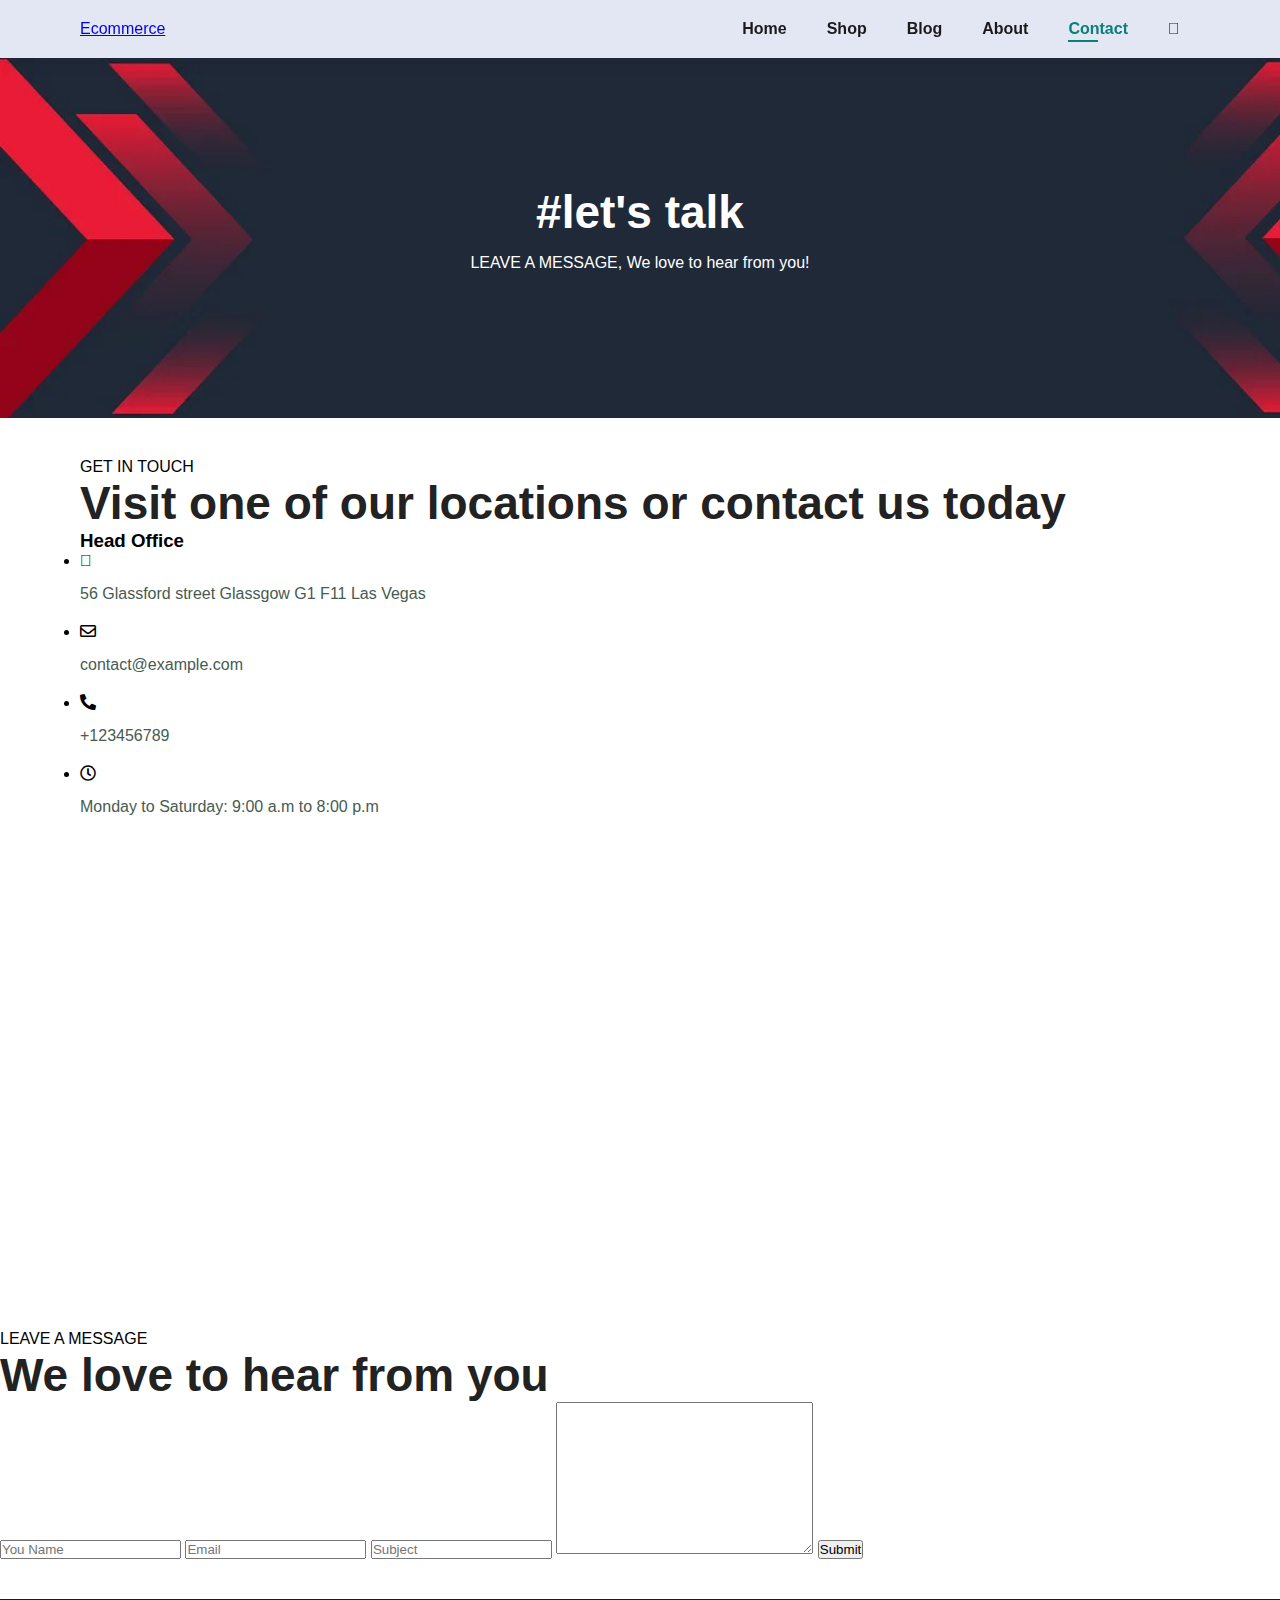
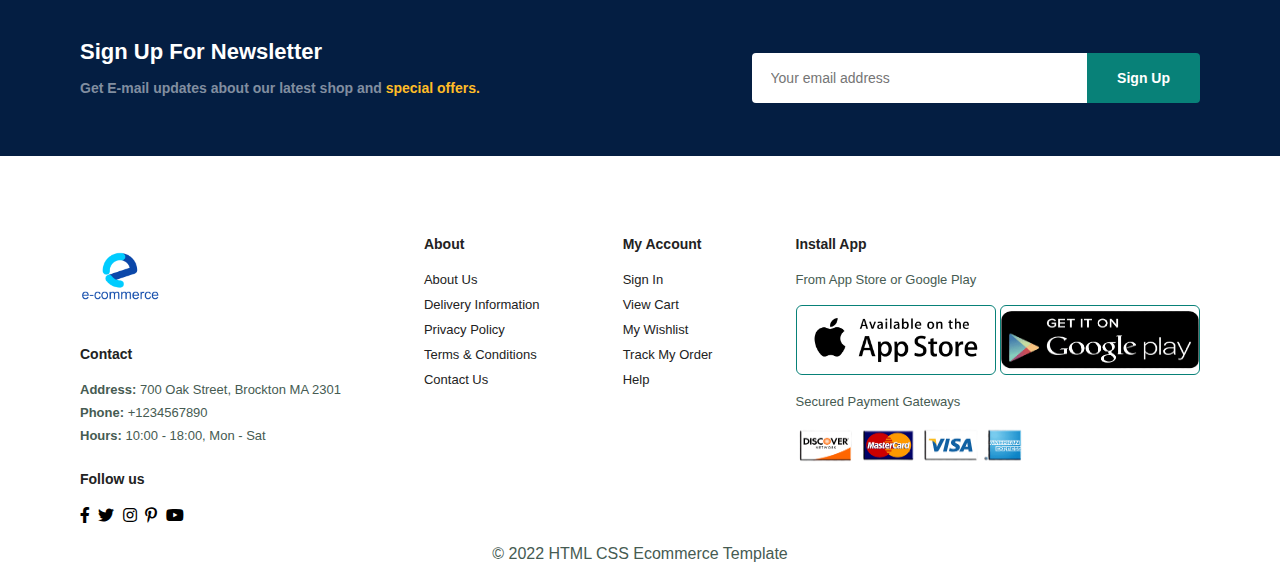
<file: contact.html>
<!DOCTYPE html>
<html lang="en">
  <head>
    <meta charset="UTF-8" />
    <meta http-equiv="X-UA-Compatible" content="IE=edge" />
    <meta name="viewport" content="width=device-width, initial-scale=1.0" />
    <link rel="stylesheet" href="./css/style.css" />
    <link
      rel="stylesheet"
      href="https://pro.fontawesome.com/releases/v5.10.0/css/all.css"
    />
    <title>Ecommerce</title>
  </head>
  <body>
    <section id="header">
      <a href="#" class="logo">Ecommerce</a>

      <div>
        <ul id="navbar">
          <li><a href="index.html">Home</a></li>
          <li><a href="shop.html">Shop</a></li>
          <li><a href="blog.html">Blog</a></li>
          <li><a href="about.html">About</a></li>
          <li><a class="active" href="contact.html">Contact</a></li>
          <li id="lg-bag">
            <a href="cart.html"><i class="fal fa-shopping-bag"></i></a>
          </li>
          <a href="#" id="close"><i class="far fa-times"></i></a>
        </ul>
      </div>

      <div id="mobile">
        <a href="cart.html"><i class="fal fa-shopping-bag"></i></a>
        <i id="bar" class="fas fa-outdent"></i>
      </div>
    </section>

    <section id="page-header" class="about-header">
      <h2>#let's talk</h2>
      <p>LEAVE A MESSAGE, We love to hear from you!</p>
    </section>

    <section id="contact-details" class="section-p1">
      <div class="details">
        <span>GET IN TOUCH</span>
        <h2>Visit one of our locations or contact us today</h2>
        <h3>Head Office</h3>
        <div>
          <li>
            <i class="fal fa-map"></i>
            <p>56 Glassford street Glassgow G1 F11 Las Vegas</p>
          </li>
          <li>
            <i class="far fa-envelope"></i>
            <p>contact@example.com</p>
          </li>
          <li>
            <i class="fas fa-phone-alt"></i>
            <p>+123456789</p>
          </li>
          <li>
            <i class="far fa-clock"></i>
            <p>Monday to Saturday: 9:00 a.m to 8:00 p.m</p>
          </li>
        </div>
      </div>

      <div class="map">
        <iframe
          src="https://www.google.com/maps/embed?pb=!1m18!1m12!1m3!1d77662.2488675977!2d-74.01726784638223!3d40.723049098032085!2m3!1f0!2f0!3f0!3m2!1i1024!2i768!4f13.1!3m3!1m2!1s0x89c24fa5d33f083b%3A0xc80b8f06e177fe62!2sNew%20York%2C%20NY%2C%20USA!5e0!3m2!1sen!2skr!4v1650737059361!5m2!1sen!2skr"
          width="600"
          height="450"
          style="border: 0"
          allowfullscreen=""
          loading="lazy"
          referrerpolicy="no-referrer-when-downgrade"
        ></iframe>
      </div>
    </section>

    <section id="form-details">
      <form action="">
        <span>LEAVE A MESSAGE</span>
        <h2>We love to hear from you</h2>
        <input type="text" placeholder="You Name" />
        <input type="text" placeholder="Email" />
        <input type="text" placeholder="Subject" />
        <textarea name="" id="" cols="30" rows="10" placeholder="Your Message">
        </textarea>
        <button>Submit</button>
      </form>
    </section>

    <section id="newsletter" class="section-p1 section-m1">
      <div class="newstext">
        <h4>Sign Up For Newsletter</h4>
        <p>
          Get E-mail updates about our latest shop and
          <span>special offers.</span>
        </p>
      </div>
      <div class="form">
        <input type="text" placeholder="Your email address" />
        <button class="normal">Sign Up</button>
      </div>
    </section>

    <footer class="section-p1 footer">
      <div class="col">
        <img class="logo__footer" src="./img/logo.png" alt="" />
        <h4>Contact</h4>
        <p><strong>Address:</strong> 700 Oak Street, Brockton MA 2301</p>
        <p><strong>Phone:</strong> +1234567890</p>
        <p><strong>Hours:</strong> 10:00 - 18:00, Mon - Sat</p>
        <div class="follow">
          <h4>Follow us</h4>
          <div class="icon">
            <i class="fab fa-facebook-f"></i>
            <i class="fab fa-twitter"></i>
            <i class="fab fa-instagram"></i>
            <i class="fab fa-pinterest-p"></i>
            <i class="fab fa-youtube"></i>
          </div>
        </div>
      </div>
      <div class="col">
        <h4>About</h4>
        <a href="#">About Us</a>
        <a href="#">Delivery Information</a>
        <a href="#">Privacy Policy</a>
        <a href="#">Terms & Conditions </a>
        <a href="#">Contact Us</a>
      </div>
      <div class="col">
        <h4>My Account</h4>
        <a href="#">Sign In</a>
        <a href="#">View Cart</a>
        <a href="#">My Wishlist</a>
        <a href="#">Track My Order </a>
        <a href="#">Help</a>
      </div>

      <div class="col install">
        <h4>Install App</h4>
        <p>From App Store or Google Play</p>
        <div class="row">
          <img class="store" src="./img/appstore.png" alt="" />
          <img class="store" src="./img/googlePlay.png" alt="" />
        </div>
        <p>Secured Payment Gateways</p>
        <img
          class="payment__img"
          src="./img/payment-removebg-preview.png"
          alt=""
        />
      </div>

      <!-- <div class="copyright">
             <p>&copy 2022 HTML CSS Ecommerce Template </p>
         </div> -->
    </footer>
    <div class="copyright">
      <p>&copy 2022 HTML CSS Ecommerce Template</p>
    </div>

    <script src="index.js"></script>
  </body>
</html>
</file>
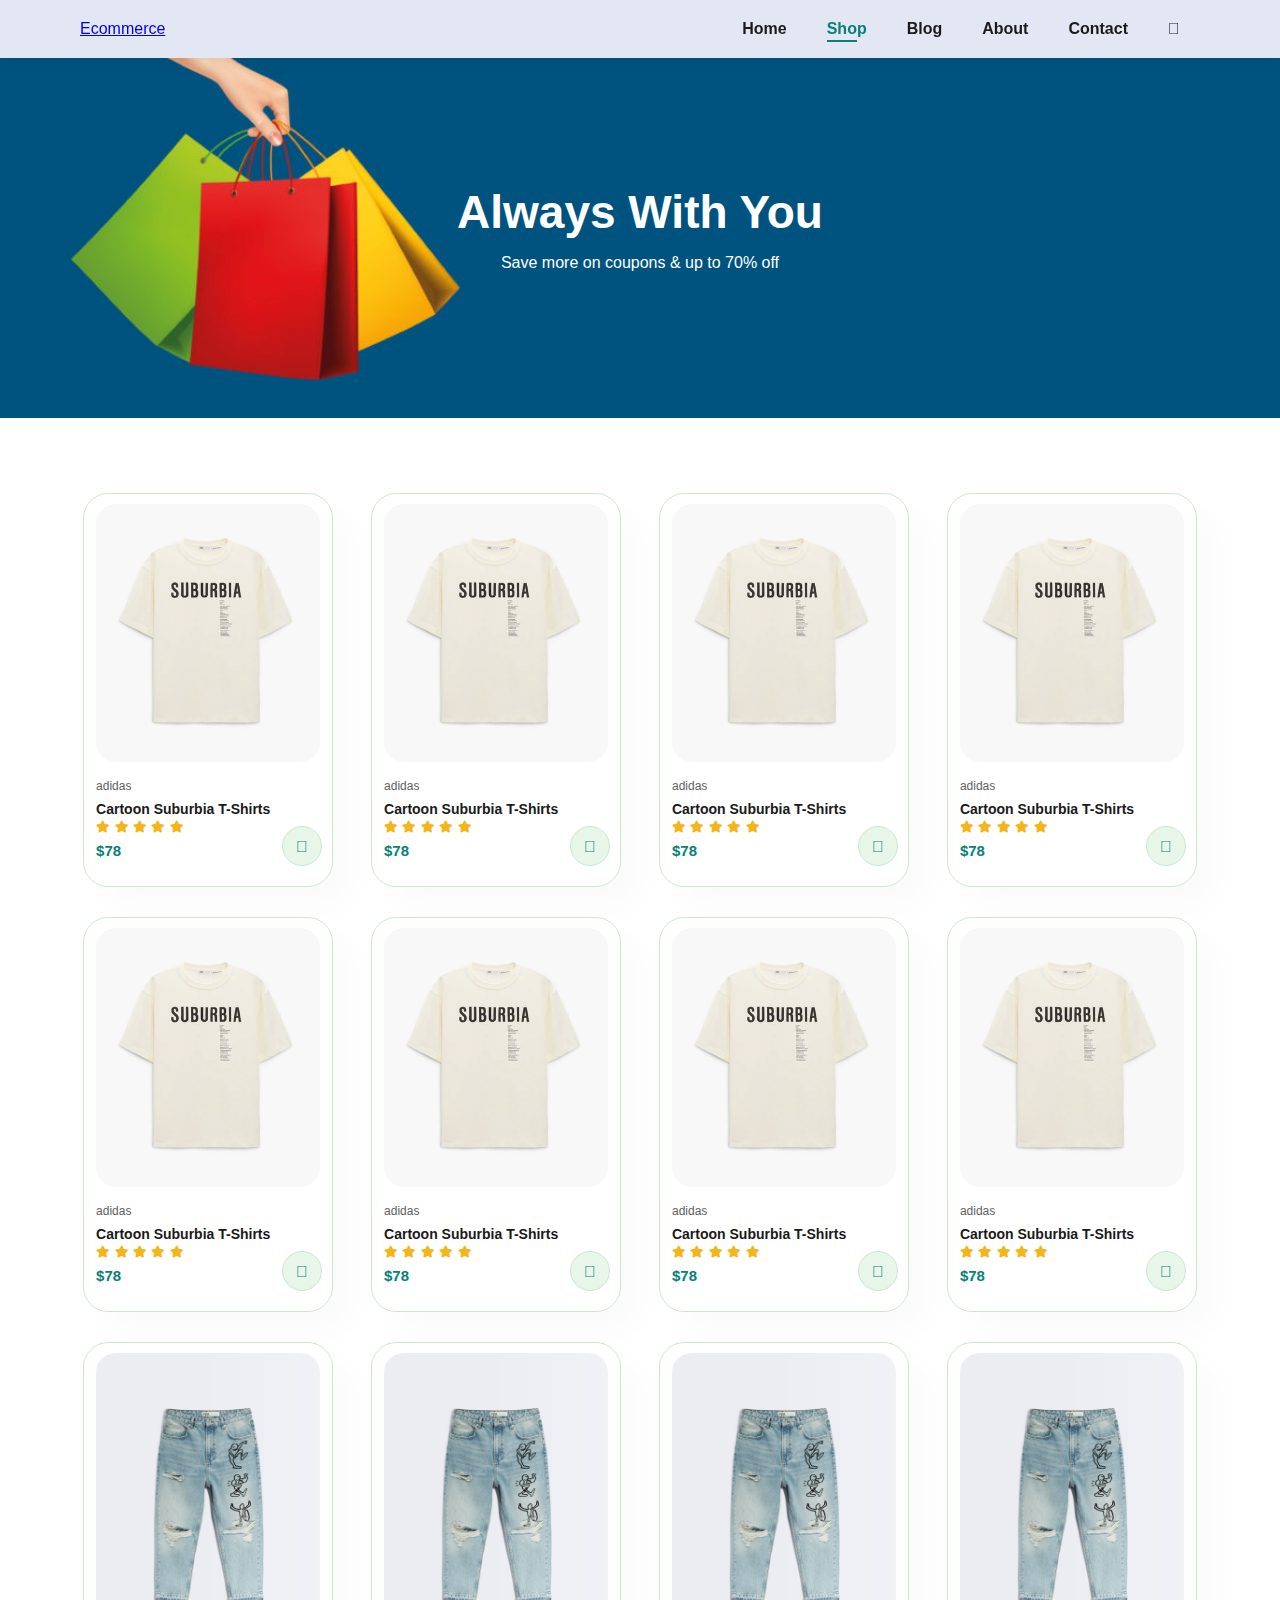
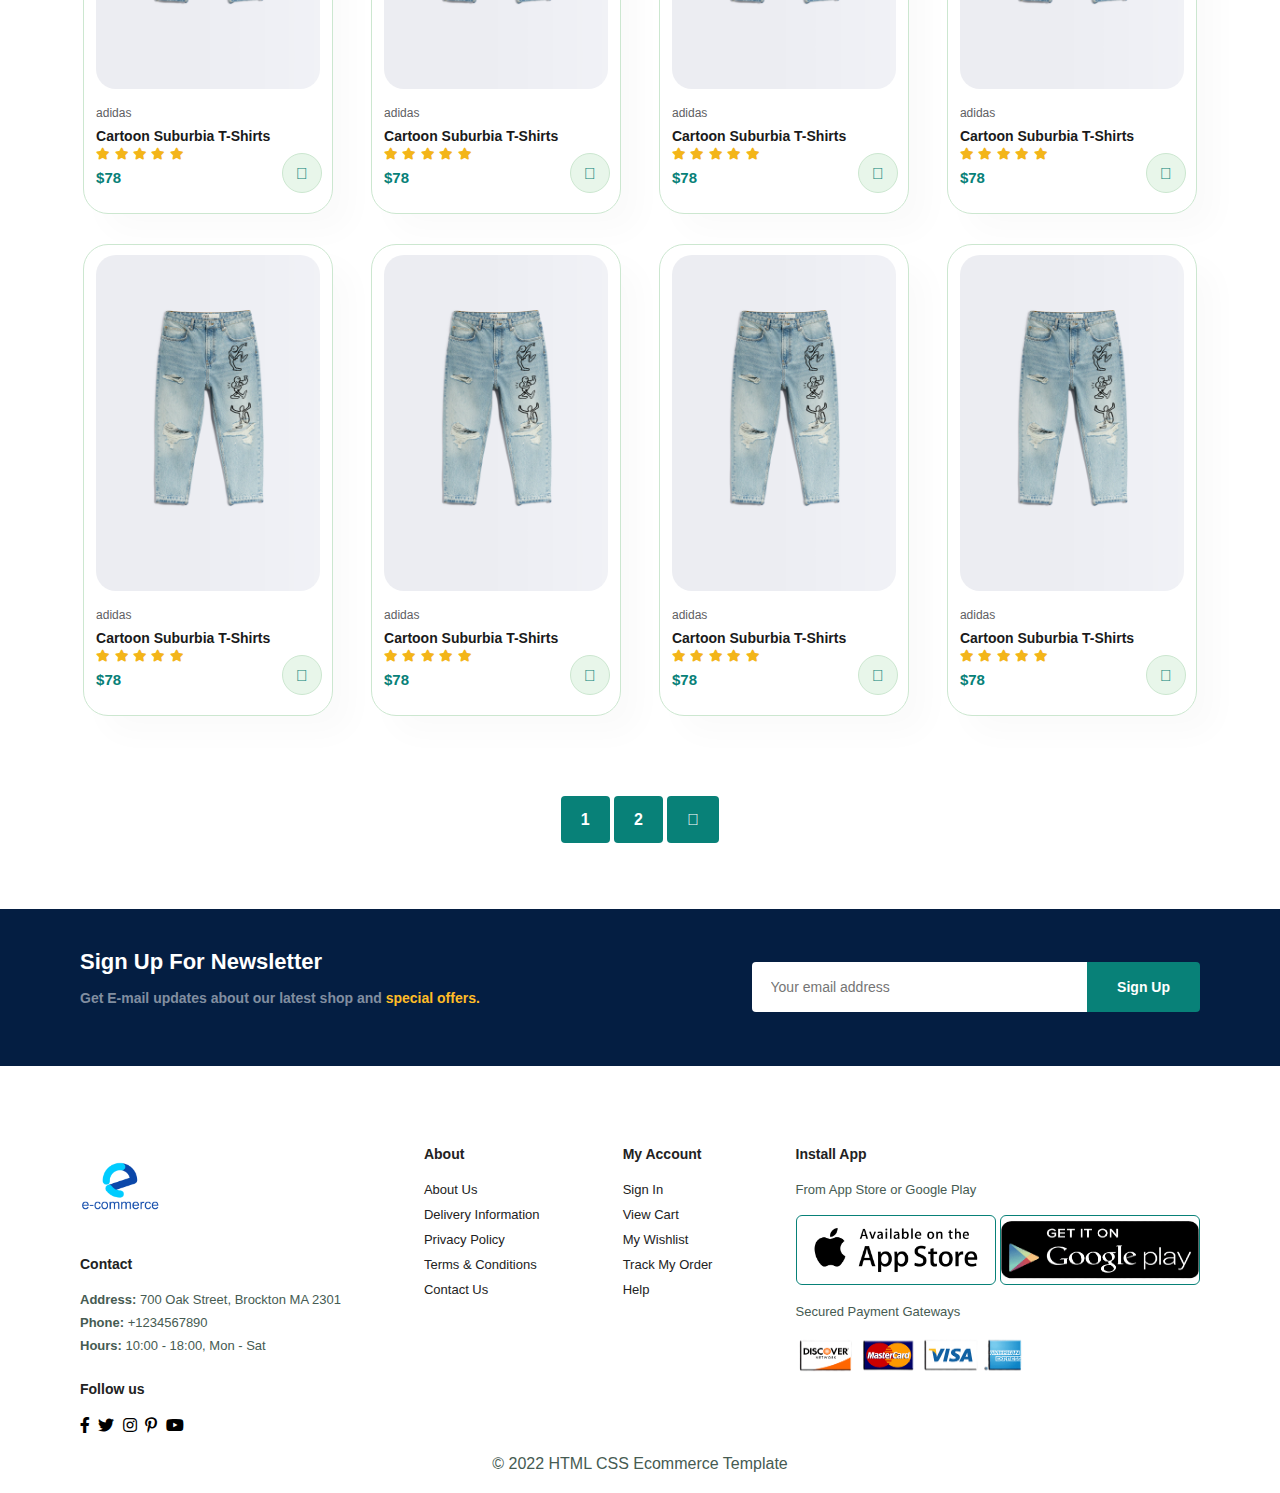
<file: shop.html>
<!DOCTYPE html>
<html lang="en">
  <head>
    <meta charset="UTF-8" />
    <meta http-equiv="X-UA-Compatible" content="IE=edge" />
    <meta name="viewport" content="width=device-width, initial-scale=1.0" />
    <link rel="stylesheet" href="./css/style.css" />
    <link
      rel="stylesheet"
      href="https://pro.fontawesome.com/releases/v5.10.0/css/all.css"
    />
    <title>Ecommerce</title>
  </head>
  <body>
    <section id="header">
      <a href="#" class="logo">Ecommerce</a>

      <div>
        <ul id="navbar">
          <li><a href="index.html">Home</a></li>
          <li><a class="active" href="shop.html">Shop</a></li>
          <li><a href="blog.html">Blog</a></li>
          <li><a href="about.html">About</a></li>
          <li><a href="contact.html">Contact</a></li>
          <li id="lg-bag">
            <a href="cart.html"><i class="fal fa-shopping-bag"></i></a>
          </li>
          <a href="#" id="close"><i class="far fa-times"></i></a>
        </ul>
      </div>

      <div id="mobile">
        <a href="cart.html"><i class="fal fa-shopping-bag"></i></a>
        <i id="bar" class="fas fa-outdent"></i>
      </div>
    </section>

    <section id="page-header">
      <h2>Always With You</h2>
      <p>Save more on coupons & up to 70% off</p>
    </section>

    <section id="product1" class="section-p1">
      <div class="pro-container">
        <div class="pro">
          <img src="./img/products/f1.jpeg" alt="" />
          <div class="des">
            <span>adidas</span>
            <h5>Cartoon Suburbia T-Shirts</h5>
            <div class="star">
              <i class="fas fa-star"></i>
              <i class="fas fa-star"></i>
              <i class="fas fa-star"></i>
              <i class="fas fa-star"></i>
              <i class="fas fa-star"></i>
            </div>
            <h4>$78</h4>
          </div>
          <a href="#"><i class="fal fa-shopping-cart cart"></i></a>
        </div>
        <div class="pro">
          <img src="./img/products/f1.jpeg" alt="" />
          <div class="des">
            <span>adidas</span>
            <h5>Cartoon Suburbia T-Shirts</h5>
            <div class="star">
              <i class="fas fa-star"></i>
              <i class="fas fa-star"></i>
              <i class="fas fa-star"></i>
              <i class="fas fa-star"></i>
              <i class="fas fa-star"></i>
            </div>
            <h4>$78</h4>
          </div>
          <a href="#"><i class="fal fa-shopping-cart cart"></i></a>
        </div>
        <div class="pro">
          <img src="./img/products/f1.jpeg" alt="" />
          <div class="des">
            <span>adidas</span>
            <h5>Cartoon Suburbia T-Shirts</h5>
            <div class="star">
              <i class="fas fa-star"></i>
              <i class="fas fa-star"></i>
              <i class="fas fa-star"></i>
              <i class="fas fa-star"></i>
              <i class="fas fa-star"></i>
            </div>
            <h4>$78</h4>
          </div>
          <a href="#"><i class="fal fa-shopping-cart cart"></i></a>
        </div>
        <div class="pro">
          <img src="./img/products/f1.jpeg" alt="" />
          <div class="des">
            <span>adidas</span>
            <h5>Cartoon Suburbia T-Shirts</h5>
            <div class="star">
              <i class="fas fa-star"></i>
              <i class="fas fa-star"></i>
              <i class="fas fa-star"></i>
              <i class="fas fa-star"></i>
              <i class="fas fa-star"></i>
            </div>
            <h4>$78</h4>
          </div>
          <a href="#"><i class="fal fa-shopping-cart cart"></i></a>
        </div>
        <div class="pro">
          <img src="./img/products/f1.jpeg" alt="" />
          <div class="des">
            <span>adidas</span>
            <h5>Cartoon Suburbia T-Shirts</h5>
            <div class="star">
              <i class="fas fa-star"></i>
              <i class="fas fa-star"></i>
              <i class="fas fa-star"></i>
              <i class="fas fa-star"></i>
              <i class="fas fa-star"></i>
            </div>
            <h4>$78</h4>
          </div>
          <a href="#"><i class="fal fa-shopping-cart cart"></i></a>
        </div>
        <div class="pro">
          <img src="./img/products/f1.jpeg" alt="" />
          <div class="des">
            <span>adidas</span>
            <h5>Cartoon Suburbia T-Shirts</h5>
            <div class="star">
              <i class="fas fa-star"></i>
              <i class="fas fa-star"></i>
              <i class="fas fa-star"></i>
              <i class="fas fa-star"></i>
              <i class="fas fa-star"></i>
            </div>
            <h4>$78</h4>
          </div>
          <a href="#"><i class="fal fa-shopping-cart cart"></i></a>
        </div>
        <div class="pro">
          <img src="./img/products/f1.jpeg" alt="" />
          <div class="des">
            <span>adidas</span>
            <h5>Cartoon Suburbia T-Shirts</h5>
            <div class="star">
              <i class="fas fa-star"></i>
              <i class="fas fa-star"></i>
              <i class="fas fa-star"></i>
              <i class="fas fa-star"></i>
              <i class="fas fa-star"></i>
            </div>
            <h4>$78</h4>
          </div>
          <a href="#"><i class="fal fa-shopping-cart cart"></i></a>
        </div>
        <div class="pro">
          <img src="./img/products/f1.jpeg" alt="" />
          <div class="des">
            <span>adidas</span>
            <h5>Cartoon Suburbia T-Shirts</h5>
            <div class="star">
              <i class="fas fa-star"></i>
              <i class="fas fa-star"></i>
              <i class="fas fa-star"></i>
              <i class="fas fa-star"></i>
              <i class="fas fa-star"></i>
            </div>
            <h4>$78</h4>
          </div>
          <a href="#"><i class="fal fa-shopping-cart cart"></i></a>
        </div>
        <div class="pro">
          <img src="./img/products/p2.jpeg" alt="" />
          <div class="des">
            <span>adidas</span>
            <h5>Cartoon Suburbia T-Shirts</h5>
            <div class="star">
              <i class="fas fa-star"></i>
              <i class="fas fa-star"></i>
              <i class="fas fa-star"></i>
              <i class="fas fa-star"></i>
              <i class="fas fa-star"></i>
            </div>
            <h4>$78</h4>
          </div>
          <a href="#"><i class="fal fa-shopping-cart cart"></i></a>
        </div>
        <div class="pro">
          <img src="./img/products/p2.jpeg" alt="" />
          <div class="des">
            <span>adidas</span>
            <h5>Cartoon Suburbia T-Shirts</h5>
            <div class="star">
              <i class="fas fa-star"></i>
              <i class="fas fa-star"></i>
              <i class="fas fa-star"></i>
              <i class="fas fa-star"></i>
              <i class="fas fa-star"></i>
            </div>
            <h4>$78</h4>
          </div>
          <a href="#"><i class="fal fa-shopping-cart cart"></i></a>
        </div>
        <div class="pro">
          <img src="./img/products/p2.jpeg" alt="" />
          <div class="des">
            <span>adidas</span>
            <h5>Cartoon Suburbia T-Shirts</h5>
            <div class="star">
              <i class="fas fa-star"></i>
              <i class="fas fa-star"></i>
              <i class="fas fa-star"></i>
              <i class="fas fa-star"></i>
              <i class="fas fa-star"></i>
            </div>
            <h4>$78</h4>
          </div>
          <a href="#"><i class="fal fa-shopping-cart cart"></i></a>
        </div>
        <div class="pro">
          <img src="./img/products/p2.jpeg" alt="" />
          <div class="des">
            <span>adidas</span>
            <h5>Cartoon Suburbia T-Shirts</h5>
            <div class="star">
              <i class="fas fa-star"></i>
              <i class="fas fa-star"></i>
              <i class="fas fa-star"></i>
              <i class="fas fa-star"></i>
              <i class="fas fa-star"></i>
            </div>
            <h4>$78</h4>
          </div>
          <a href="#"><i class="fal fa-shopping-cart cart"></i></a>
        </div>
        <div class="pro">
          <img src="./img/products/p2.jpeg" alt="" />
          <div class="des">
            <span>adidas</span>
            <h5>Cartoon Suburbia T-Shirts</h5>
            <div class="star">
              <i class="fas fa-star"></i>
              <i class="fas fa-star"></i>
              <i class="fas fa-star"></i>
              <i class="fas fa-star"></i>
              <i class="fas fa-star"></i>
            </div>
            <h4>$78</h4>
          </div>
          <a href="#"><i class="fal fa-shopping-cart cart"></i></a>
        </div>
        <div class="pro">
          <img src="./img/products/p2.jpeg" alt="" />
          <div class="des">
            <span>adidas</span>
            <h5>Cartoon Suburbia T-Shirts</h5>
            <div class="star">
              <i class="fas fa-star"></i>
              <i class="fas fa-star"></i>
              <i class="fas fa-star"></i>
              <i class="fas fa-star"></i>
              <i class="fas fa-star"></i>
            </div>
            <h4>$78</h4>
          </div>
          <a href="#"><i class="fal fa-shopping-cart cart"></i></a>
        </div>
        <div class="pro">
          <img src="./img/products/p2.jpeg" alt="" />
          <div class="des">
            <span>adidas</span>
            <h5>Cartoon Suburbia T-Shirts</h5>
            <div class="star">
              <i class="fas fa-star"></i>
              <i class="fas fa-star"></i>
              <i class="fas fa-star"></i>
              <i class="fas fa-star"></i>
              <i class="fas fa-star"></i>
            </div>
            <h4>$78</h4>
          </div>
          <a href="#"><i class="fal fa-shopping-cart cart"></i></a>
        </div>
        <div class="pro">
          <img src="./img/products/p2.jpeg" alt="" />
          <div class="des">
            <span>adidas</span>
            <h5>Cartoon Suburbia T-Shirts</h5>
            <div class="star">
              <i class="fas fa-star"></i>
              <i class="fas fa-star"></i>
              <i class="fas fa-star"></i>
              <i class="fas fa-star"></i>
              <i class="fas fa-star"></i>
            </div>
            <h4>$78</h4>
          </div>
          <a href="#"><i class="fal fa-shopping-cart cart"></i></a>
        </div>
      </div>
    </section>

    <section id="pagination" class="section-p1">
      <a href="#">1</a>
      <a href="#">2</a>
      <a href="#"><i class="fal fa-long-arrow-alt-right"></i> </a>
    </section>

    <section id="newsletter" class="section-p1 section-m1">
      <div class="newstext">
        <h4>Sign Up For Newsletter</h4>
        <p>
          Get E-mail updates about our latest shop and
          <span>special offers.</span>
        </p>
      </div>
      <div class="form">
        <input type="text" placeholder="Your email address" />
        <button class="normal">Sign Up</button>
      </div>
    </section>

    <footer class="section-p1 footer">
      <div class="col">
        <img class="logo__footer" src="./img/logo.png" alt="" />
        <h4>Contact</h4>
        <p><strong>Address:</strong> 700 Oak Street, Brockton MA 2301</p>
        <p><strong>Phone:</strong> +1234567890</p>
        <p><strong>Hours:</strong> 10:00 - 18:00, Mon - Sat</p>
        <div class="follow">
          <h4>Follow us</h4>
          <div class="icon">
            <i class="fab fa-facebook-f"></i>
            <i class="fab fa-twitter"></i>
            <i class="fab fa-instagram"></i>
            <i class="fab fa-pinterest-p"></i>
            <i class="fab fa-youtube"></i>
          </div>
        </div>
      </div>
      <div class="col">
        <h4>About</h4>
        <a href="#">About Us</a>
        <a href="#">Delivery Information</a>
        <a href="#">Privacy Policy</a>
        <a href="#">Terms & Conditions </a>
        <a href="#">Contact Us</a>
      </div>
      <div class="col">
        <h4>My Account</h4>
        <a href="#">Sign In</a>
        <a href="#">View Cart</a>
        <a href="#">My Wishlist</a>
        <a href="#">Track My Order </a>
        <a href="#">Help</a>
      </div>

      <div class="col install">
        <h4>Install App</h4>
        <p>From App Store or Google Play</p>
        <div class="row">
          <img class="store" src="./img/appstore.png" alt="" />
          <img class="store" src="./img/googlePlay.png" alt="" />
        </div>
        <p>Secured Payment Gateways</p>
        <img
          class="payment__img"
          src="./img/payment-removebg-preview.png"
          alt=""
        />
      </div>

      <!-- <div class="copyright">
             <p>&copy 2022 HTML CSS Ecommerce Template </p>
         </div> -->
    </footer>
    <div class="copyright">
      <p>&copy 2022 HTML CSS Ecommerce Template</p>
    </div>

    <script src="index.js"></script>
  </body>
</html>
</file>
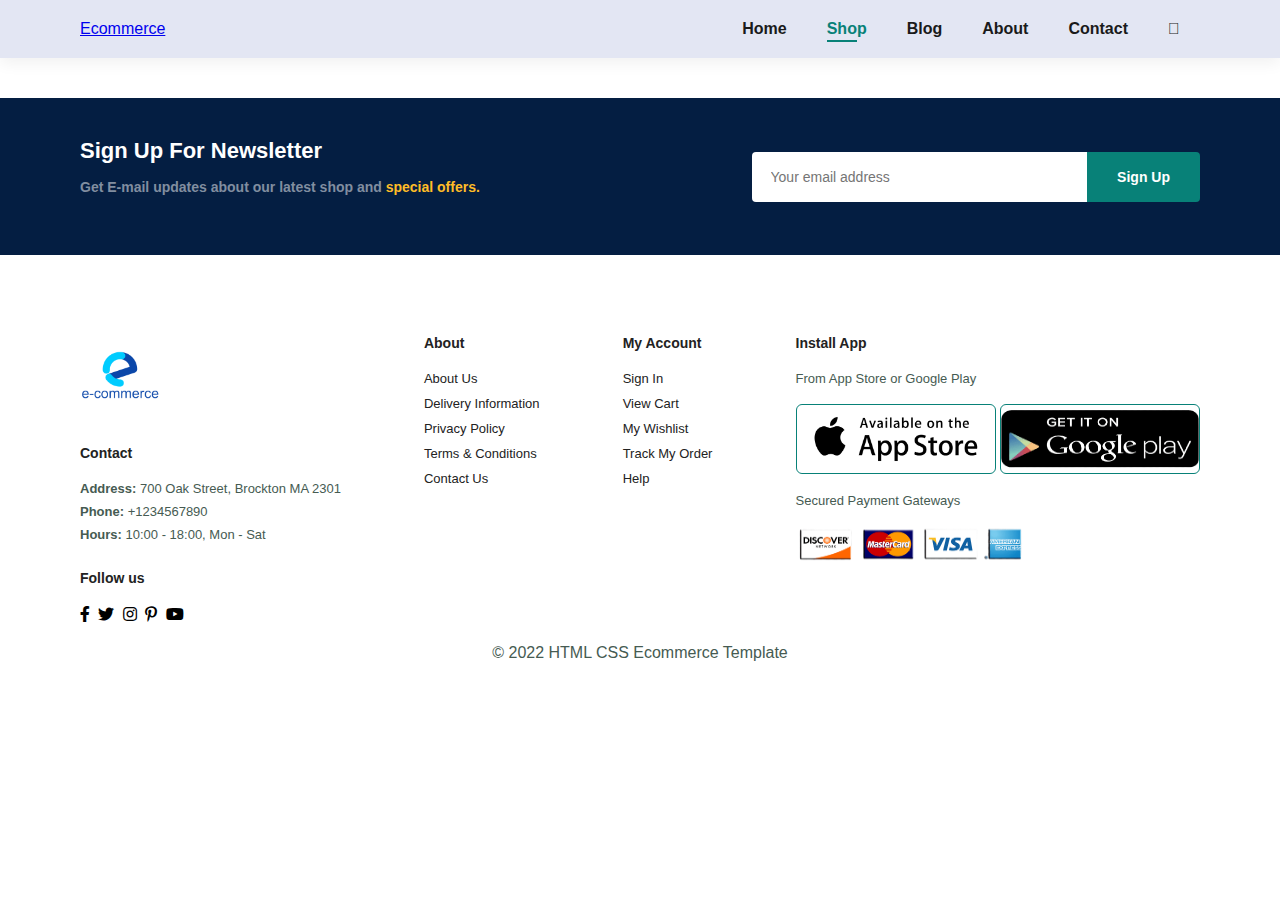
<file: sproduct.html>
<!DOCTYPE html>
<html lang="en">
  <head>
    <meta charset="UTF-8" />
    <meta http-equiv="X-UA-Compatible" content="IE=edge" />
    <meta name="viewport" content="width=device-width, initial-scale=1.0" />
    <link rel="stylesheet" href="./css/style.css" />
    <link
      rel="stylesheet"
      href="https://pro.fontawesome.com/releases/v5.10.0/css/all.css"
    />
    <title>Ecommerce</title>
  </head>
  <body>
    <section id="header">
      <a href="#" class="logo">Ecommerce</a>

      <div>
        <ul id="navbar">
          <li><a href="index.html">Home</a></li>
          <li><a class="active" href="shop.html">Shop</a></li>
          <li><a href="blog.html">Blog</a></li>
          <li><a href="about.html">About</a></li>
          <li><a href="contact.html">Contact</a></li>
          <li id="lg-bag">
            <a href="cart.html"><i class="fal fa-shopping-bag"></i></a>
          </li>
          <a href="#" id="close"><i class="far fa-times"></i></a>
        </ul>
      </div>

      <div id="mobile">
        <a href="cart.html"><i class="fal fa-shopping-bag"></i></a>
        <i id="bar" class="fas fa-outdent"></i>
      </div>
    </section>

    <section id="newsletter" class="section-p1 section-m1">
      <div class="newstext">
        <h4>Sign Up For Newsletter</h4>
        <p>
          Get E-mail updates about our latest shop and
          <span>special offers.</span>
        </p>
      </div>
      <div class="form">
        <input type="text" placeholder="Your email address" />
        <button class="normal">Sign Up</button>
      </div>
    </section>

    <footer class="section-p1 footer">
      <div class="col">
        <img class="logo__footer" src="./img/logo.png" alt="" />
        <h4>Contact</h4>
        <p><strong>Address:</strong> 700 Oak Street, Brockton MA 2301</p>
        <p><strong>Phone:</strong> +1234567890</p>
        <p><strong>Hours:</strong> 10:00 - 18:00, Mon - Sat</p>
        <div class="follow">
          <h4>Follow us</h4>
          <div class="icon">
            <i class="fab fa-facebook-f"></i>
            <i class="fab fa-twitter"></i>
            <i class="fab fa-instagram"></i>
            <i class="fab fa-pinterest-p"></i>
            <i class="fab fa-youtube"></i>
          </div>
        </div>
      </div>
      <div class="col">
        <h4>About</h4>
        <a href="#">About Us</a>
        <a href="#">Delivery Information</a>
        <a href="#">Privacy Policy</a>
        <a href="#">Terms & Conditions </a>
        <a href="#">Contact Us</a>
      </div>
      <div class="col">
        <h4>My Account</h4>
        <a href="#">Sign In</a>
        <a href="#">View Cart</a>
        <a href="#">My Wishlist</a>
        <a href="#">Track My Order </a>
        <a href="#">Help</a>
      </div>

      <div class="col install">
        <h4>Install App</h4>
        <p>From App Store or Google Play</p>
        <div class="row">
          <img class="store" src="./img/appstore.png" alt="" />
          <img class="store" src="./img/googlePlay.png" alt="" />
        </div>
        <p>Secured Payment Gateways</p>
        <img
          class="payment__img"
          src="./img/payment-removebg-preview.png"
          alt=""
        />
      </div>

      <!-- <div class="copyright">
             <p>&copy 2022 HTML CSS Ecommerce Template </p>
         </div> -->
    </footer>
    <div class="copyright">
      <p>&copy 2022 HTML CSS Ecommerce Template</p>
    </div>

    <script src="index.js"></script>
  </body>
</html>
</file>
<file: css/style.css>
* {
  margin: 0;
  padding: 0;
  box-sizing: border-box;
  font-family: "Spartan", sans-serif;
}
h1 {
  font-size: 50px;
  line-height: 64px;
  color: #222;
}

h2 {
  font-size: 46px;
  line-height: 54px;
  color: #222;
}

/* h2{
    font-size: 20px;
    color: #222;
} */
h4 {
  font-size: 16px;
  color: #222;
}

h6 {
  font-weight: 700;
  font-size: 12px;
}

p {
  font-size: 16px;
  color: #465b52;
  margin: 15px 0 20px 0;
}

.section-p1 {
  padding: 40px 80px;
}

.section-m1 {
  margin: 40px 0;
}

button.normal {
  font-size: 14px;
  font-weight: 600;
  padding: 15px 30px;
  color: #000;
  background-color: #fff;
  border-radius: 4px;
  cursor: pointer;
  border: none;
  outline: none;
  transition: 0.2s;
}

button.white {
  font-size: 13px;
  font-weight: 600;
  padding: 11px 18px;
  color: #fff;
  background-color: transparent;
  cursor: pointer;
  border: 1px solid #fff;
  outline: none;
  transition: 0.2s;
}

body {
  width: 100%;
}

/* Header */

#header {
  display: flex;
  align-items: center;
  justify-content: space-between;
  padding: 20px 80px;
  background: #e3e6f3;
  box-shadow: 0 5px 15px rgb(0, 0, 0, 0.06);
  z-index: 999;
  position: sticky;
  top: 0;
  left: 0;
}

/* .logo {
  text-decoration: none;
} */

#navbar {
  display: flex;
  align-items: center;
  justify-content: center;
}

#navbar li {
  list-style: none;
  padding: 0 20px;
  position: relative;
}

#navbar li a {
  text-decoration: none;
  font-size: 16px;
  font-weight: 600;
  color: #1a1a1a;
  transition: 0.3s ease;
}

#navbar li a:hover {
  color: #088178;
}

#navbar li a:hover,
#navbar li a.active {
  color: #088178;
}

#navbar li a.active::after,
#navbar li a:hover::after {
  content: "";
  width: 30px;
  height: 2px;
  background-color: #088178;
  position: absolute;
  bottom: -4px;
  left: 20px;
}

#mobile {
  display: none;
  align-items: center;
}

#close {
  display: none;
}

/* Home page */
#hero {
  background-image: url("../img/hero.jpeg");
  height: 90vh;
  width: 100%;
  background-size: cover;
  /* background-position: top 25% right 0; */
  padding: 0 80px;
  display: flex;
  flex-direction: column;
  align-items: flex-start;
  justify-content: center;
}

#hero h4 {
  padding-bottom: 15px;
}

#hero h1 {
  color: #088178;
}

#hero button {
  background-color: transparent;
  color: #088178;
  border: 0;
  padding: 14px 20px 14px 20px;
  background-color: orange;
  border-radius: 60%;
  cursor: pointer;
  font-weight: 700;
  font-size: 15px;
}

#feature {
  display: flex;
  align-content: center;
  justify-content: space-between;
  flex-wrap: wrap;
}

#feature .fe-box {
  width: 180px;
  text-align: center;
  padding: 25px 15px;
  box-shadow: 20px 20px 30px rgba(0, 0, 0, 0.03);
  border: 1px solid #cce7d0;
  border-radius: 4px;
  margin: 15px 0;
}

#feature .fe-box:hover {
  box-shadow: 10px 10px 54px rgba(70, 62, 221, 0.1);
}

#feature .fe-box img {
  width: 100%;
  margin-bottom: 10px;
}

#feature .fe-box h6 {
  display: inline-block;
  padding: 9px 8px 6px 8px;
  line-height: 1;
  border-radius: 4px;
  color: #088178;
  background-color: #fddde4;
}

#feature .fe-box:nth-child(2) h6 {
  background-color: #cdebbc;
}

#feature .fe-box:nth-child(3) h6 {
  background-color: #d1e8f2;
}

#feature .fe-box:nth-child(4) h6 {
  background-color: #cdd4f8;
}

#feature .fe-box:nth-child(5) h6 {
  background-color: #f6dbf6;
}

#feature .fe-box:nth-child(6) h6 {
  background-color: #fff2e5;
}

#product1 {
  text-align: center;
}

#product1 .pro-container {
  display: flex;
  justify-content: space-between;
  padding-top: 20px;
  flex-wrap: wrap;
}

#product1 .pro {
  width: 23px;
  min-width: 250px;
  padding: 10px 12px;
  border: 1px solid #cce7d0;
  border-radius: 25px;
  cursor: pointer;
  box-shadow: 20px 20px 30px rgba(0, 0, 0, 0.02);
  margin: 15px 3.1px;
  transition: 0.2s ease;
  position: relative;
}

#product1 .pro:hover {
  box-shadow: 20px 20px 30px rgba(0, 0, 0, 0.06);
}

#product1 .pro img {
  width: 100%;
  border-radius: 20px;
}

#product1 .pro .des {
  text-align: start;
  padding: 10px 0;
}

#product1 .pro .des span {
  color: #606063;
  font-size: 12px;
}

#product1 .pro .des h5 {
  padding-top: 7px;
  color: #1a1a1a;
  font-size: 14px;
}

#product1 .pro .des i {
  font-size: 12px;
  color: rgb(243, 181, 25);
}

#product1 .pro .des h4 {
  padding: 7px 7px 7px 0;
  font-size: 15px;
  font-weight: 700;
  color: #088178;
}

#product1 .pro .cart {
  width: 40px;
  height: 40px;
  line-height: 40px;
  border-radius: 50px;
  background-color: #e8f6ea;
  font-weight: 500;
  color: #088178;
  border: 1px solid #cce7d0;
  position: absolute;
  bottom: 20px;
  right: 10px;
}

#banner {
  display: flex;
  flex-direction: column;
  justify-content: center;
  align-items: center;
  text-align: center;
  background-image: url("../img/background/b2.jpeg");
  background-position: center;
  background-size: cover;
  width: 100%;
  height: 40vh;
}

#banner h4 {
  color: #fff;
  font-size: 16px;
}

#banner h2 {
  color: #fff;
  font-size: 30px;
  padding: 10px 0;
}

#banner h2 span {
  color: #ef3636;
}

#banner button:hover {
  background-color: #088178;
  color: #fff;
}
#sm-banner {
  display: flex;
  justify-content: space-between;
  flex-wrap: wrap;
}

#sm-banner .banner-box {
  display: flex;
  flex-direction: column;
  justify-content: center;
  align-items: flex-start;
  background-image: url("../img/background/banner1.jpeg");
  background-position: center;
  background-size: cover;
  min-width: 580px;
  height: 50vh;
  padding: 30px;
}

#sm-banner .banner-box2 {
  background-image: url("../img/background/banner-box2.webp");
}

#sm-banner h4 {
  color: #fff;
  font-size: 20px;
  font-weight: 300;
}
#sm-banner h2 {
  color: #fff;
  font-size: 28px;
  font-weight: 800;
}
#sm-banner span {
  color: #fff;
  font-size: 14px;
  font-weight: 500;
  padding-bottom: 15px;
}

#sm-banner .banner-box:hover button {
  background-color: #088178;
  border: 1px solid #088178;
}
#banner3 {
  display: flex;
  justify-content: space-between;
  flex-wrap: wrap;
  padding: 0 80px;
}

#banner3 .banner-box {
  display: flex;
  flex-direction: column;
  justify-content: center;
  align-items: flex-start;
  background-image: url("../img/background/banner3.jpeg");
  background-position: center;
  background-size: cover;
  min-width: 30%;
  height: 30vh;
  padding: 20px;
  margin-bottom: 20px;
}

#banner3 .banner-box2 {
  background-image: url("../img/background/banner3\ box2.jpeg");
}

#banner3 h2 {
  color: #fff;
  font-weight: 900;
  font-size: 22px;
}

#banner3 h3 {
  color: #ec544e;
  font-weight: 800;
  font-size: 15px;
}

#newsletter {
  display: flex;
  justify-content: space-between;
  flex-wrap: wrap;
  align-items: center;
  /* background-image: url("../img/background/newsletter\ bg.jpeg"); */
  background-repeat: no-repeat;
  background-position: 20% 30%;
  background-color: #041e42;
}

#newsletter h4 {
  font-size: 22px;
  font-weight: 700;
  color: #fff;
}

#newsletter p {
  font-size: 14px;
  font-weight: 600;
  color: #818ea0;
}

#newsletter p span {
  color: #ffbd27;
}

#newsletter .form {
  display: flex;
  width: 40%;
}

#newsletter input {
  height: 3.125rem;
  padding: 0 1.25em;
  font-size: 14px;
  width: 100%;
  border: 1px solid transparent;
  border-radius: 4px;
  outline: none;
  border-top-right-radius: 0;
  border-bottom-right-radius: 0;
}

#newsletter button {
  background-color: #088178;
  color: #fff;
  white-space: nowrap;
  border-top-left-radius: 0;
  border-bottom-left-radius: 0;
}

/* ========= FOOTER ============ */

footer {
  display: flex;
  flex-wrap: wrap;
  justify-content: space-between;
}

.footer {
  padding-bottom: 0;
}

footer .col {
  display: flex;
  flex-direction: column;
  align-items: flex-start;
  margin-bottom: 20px;
}

.logo__footer {
  margin-bottom: 30px;
  width: 80px;
  height: 80px;
}

footer h4 {
  font-size: 14px;
  padding-bottom: 20px;
}

footer p {
  font-size: 13px;
  margin: 0 0 8px 0;
}

footer a {
  font-size: 13px;
  text-decoration: none;
  color: #222;
  margin-bottom: 10px;
}

.store {
  width: 200px;
  height: 70px;
  /* border: 1px solid red; */
}

.payment__img {
  width: 230px;
  height: 36px;
}

.copyright {
  padding: 0 80px;
  margin: 0;
}

.copyright p {
  margin: 0;
  margin-bottom: 20px;
}

footer .follow {
  margin-top: 20px;
  margin-bottom: 0;
}

footer .follow i {
  cursor: pointer;
  columns: #465b52;
  padding-right: 4px;
}

footer .install .row img {
  border: 1px solid #088178;
  border-radius: 6px;
}

footer .install img {
  margin: 10px 0 15px 0;
}

.copyright {
  width: 100%;
  text-align: center;
}

/* ============ Shop Page ============== */

#page-header {
  background-image: url("../img/shopheader.jpeg");
  height: 40vh;
  width: 100%;
  background-size: cover;
  display: flex;
  justify-content: center;
  text-align: center;
  flex-direction: column;
  padding: 14px;
}

#page-header h2,
#page-header p {
  color: #fff;
}

#pagination {
  text-align: center;
}

#pagination a {
  text-decoration: none;
  background-color: #088178;
  padding: 15px 20px;
  border-radius: 4px;
  color: #fff;
  font-weight: 600;
}

#pagination a i {
  font-size: 16px;
  font-weight: 600;
}

/* ===========Single Product Page=========== */

#prodetails {
  display: flex;
  margin-top: 20px;
}

#prodetails .single-pro-image {
  width: 40%;
  margin-right: 50px;
}

.small-img-group {
  display: flex;
  justify-content: space-between;
}

.small-img-col {
  flex-basis: 24%;
  cursor: pointer;
}

#prodetails .single-pro-details {
  width: 50%;
  padding-top: 30px;
}

#prodetails .single-pro-details h4 {
  padding: 40px 0 20px 0;
  font-size: 26px;
}

#prodetails .single-pro-details h2 {
  font-size: 26px;
}

#prodetails .single-pro-details select {
  display: block;
  padding: 5px 10px;
  margin-bottom: 10px;
}

#prodetails .single-pro-details input {
  width: 50px;
  height: 47px;
  padding-left: 10px;
  margin-right: 10px;
  font-size: 16px;
  outline: none;
}

#prodetails .single-pro-details button {
  background-color: #088178;
  color: #fff;
}

#prodetails .single-pro-details button:active {
  transform: scale(0.97);
}

#prodetails .single-pro-details span {
  line-height: 25px;
  font-size: 18px;
}

/* ==============Blog page============ */

#page-header.blog-header {
  background-image: url("../img/blog.png");
}

#blog {
  padding: 150px 150px 0 150px;
}

#blog .blog-box {
  display: flex;
  align-items: center;
  width: 100%;
  position: relative;
  padding-bottom: 90px;
}

#blog .blog-img {
  width: 50%;
  margin-right: 40px;
}

#blog img {
  width: 100%;
  height: 300px;
  object-fit: cover;
}

#blog .blog-details {
  width: 50%;
}

#blog .blog-details a {
  text-decoration: none;
  font-size: 11px;
  font-weight: 700;
  color: #000;
  position: relative;
  transition: 0.3s;
}

#blog .blog-details a::after {
  content: "";
  width: 50px;
  height: 1px;
  background-color: #000;
  position: absolute;
  top: 4px;
  right: -60px;
}

#blog .blog-details a:hover {
  color: #088178;
}

#blog .blog-details a:hover::after {
  background-color: #088178;
}

#blog .blog-box h1 {
  position: absolute;
  top: -45px;
  left: 0;
  font-size: 70px;
  font-weight: 700;
  color: #c9cbce;
  z-index: -9;
}

/* ==============About page============ */

#page-header.about-header {
  background-image: url(../img/banner.webp);
}

#about-head {
  display: flex;
  align-items: center;
}

#about-head img {
  width: 50%;
  height: auto;
}

#about-head div {
  padding-left: 40px;
}

#about-app {
  text-align: center;
}

#about-app .video {
  width: 70%;
  height: 100%;
  margin-top: 30px;
}

#about-app .video img {
  width: 100%;
  height: 100%;
  border-radius: 20px;
  margin: 30px 0 0 200px;
}

/* ============ MEDIA QUERY ===========*/

@media (max-width: 799px) {
  .section-p1 {
    padding: 40px;
  }

  #navbar {
    display: flex;
    flex-direction: column;
    align-items: flex-start;
    justify-content: flex-start;
    position: fixed;
    top: 0;
    right: -300px;
    height: 100vh;
    width: 300px;
    background-color: #e3e6f3;
    box-shadow: 0 40px 60px rgba(0, 0, 0, 0.1);
    padding: 80px 0 0 10px;
    transition: 0.3s;
  }

  #navbar.active {
    right: 0px;
  }

  #navbar li {
    margin-bottom: 25px;
  }

  #mobile {
    display: flex;
    align-items: center;
  }

  #mobile i {
    color: #1a1a1a;
    font-size: 24px;
    padding-left: 20px;
  }

  #close {
    display: initial;
    position: absolute;
    top: 30px;
    left: 30px;
    color: #222;
    font-size: 24px;
  }

  #lg-bag {
    display: none;
  }

  #hero {
    height: 70vh;
    padding: 0 80px;
    background-position: top 30% right 30%;
  }

  #feature {
    justify-content: center;
  }

  #feature .fe-box {
    margin: 15px;
  }

  #product1 .pro-container {
    justify-content: center;
  }

  #product1 .pro {
    margin: 15px;
  }

  #banner {
    height: 20vh;
  }

  #sm-banner .banner-box {
    width: 100%;
    height: 30vh;
  }

  #banner3 {
    padding: 0 40px;
  }

  #banner3 .banner-box {
    width: 28%;
  }

  #newsletter .form {
    width: 70%;
  }

  #about-app .video img {
    margin: 30px 0 0 110px;
  }
}

@media (max-width: 820px) {
  #about-app .video img {
    margin: 0px 0 0 50px;
  }
}

@media (max-width: 477px) {
  .section-p1 {
    padding: 20px;
  }

  #header {
    padding: 10px 30px;
  }

  h1 {
    font-size: 38px;
  }

  h2 {
    font-size: 32px;
  }

  #hero {
    padding: 0 20px;
    background-position: 55%;
  }

  #feature .fe-box {
    width: 155px;
    margin: 0 0 15px 0;
  }

  #feature {
    justify-content: space-between;
  }

  #product1 .pro {
    width: 100%;
  }

  #banner {
    height: 40vh;
  }

  #sm-banner .banner-box {
    height: 40vh;
    min-width: 0;
  }

  #sm-banner .banner-box2 {
    margin-top: 20px;
  }

  #banner3 {
    padding: 0 20px;
  }

  #banner3 .banner-box {
    width: 100%;
  }

  #newsletter {
    padding: 40px 20px;
  }

  #newsletter .form {
    width: 100%;
  }

  .copyright {
    text-align: start;
    padding: 0 20px;
  }

  /* Single Product */

  #prodetails {
    display: flex;
    flex-direction: column;
  }

  #prodetails .single-pro-image {
    width: 100%;
    margin-right: 0;
  }

  #prodetails .single-pro-details {
    width: 100%;
  }

  /* Blog Page */

  #blog {
    padding: 100px 20px 0 20px;
  }
  #blog .blog-box {
    display: flex;
    flex-direction: column;
    align-items: flex-start;
  }

  #blog .blog-img {
    width: 100%;
    margin-right: 0;
    margin-bottom: 30px;
  }
  #blog .blog-details {
    width: 100%;
  }

  /* About Page */

  #about-app .video img {
    margin: 0 auto;
  }
  #about-head {
    flex-direction: column;
  }

  #about-head img {
    width: 100%;
    margin-bottom: 20px;
  }

  #about-head div {
    padding-left: 0;
  }

  #about-app .video {
    width: 100%;
  }
}
</file>
